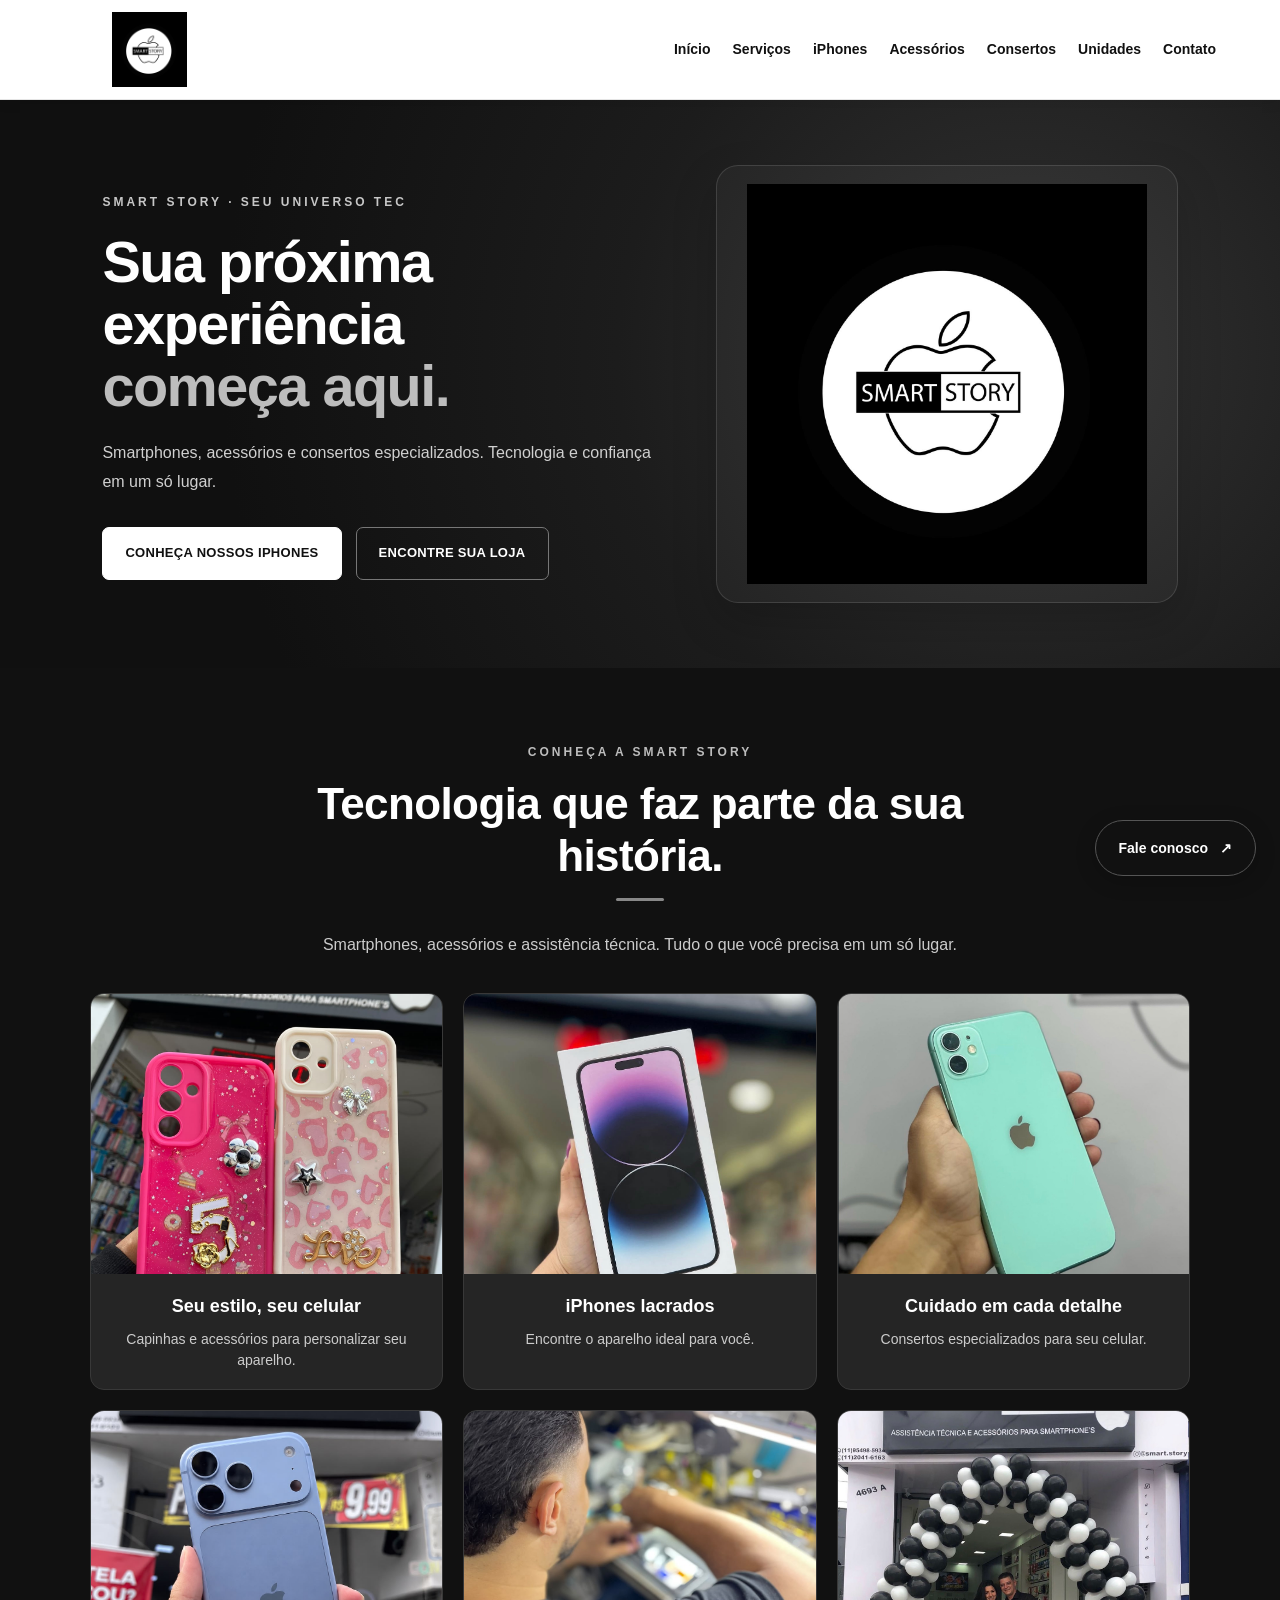
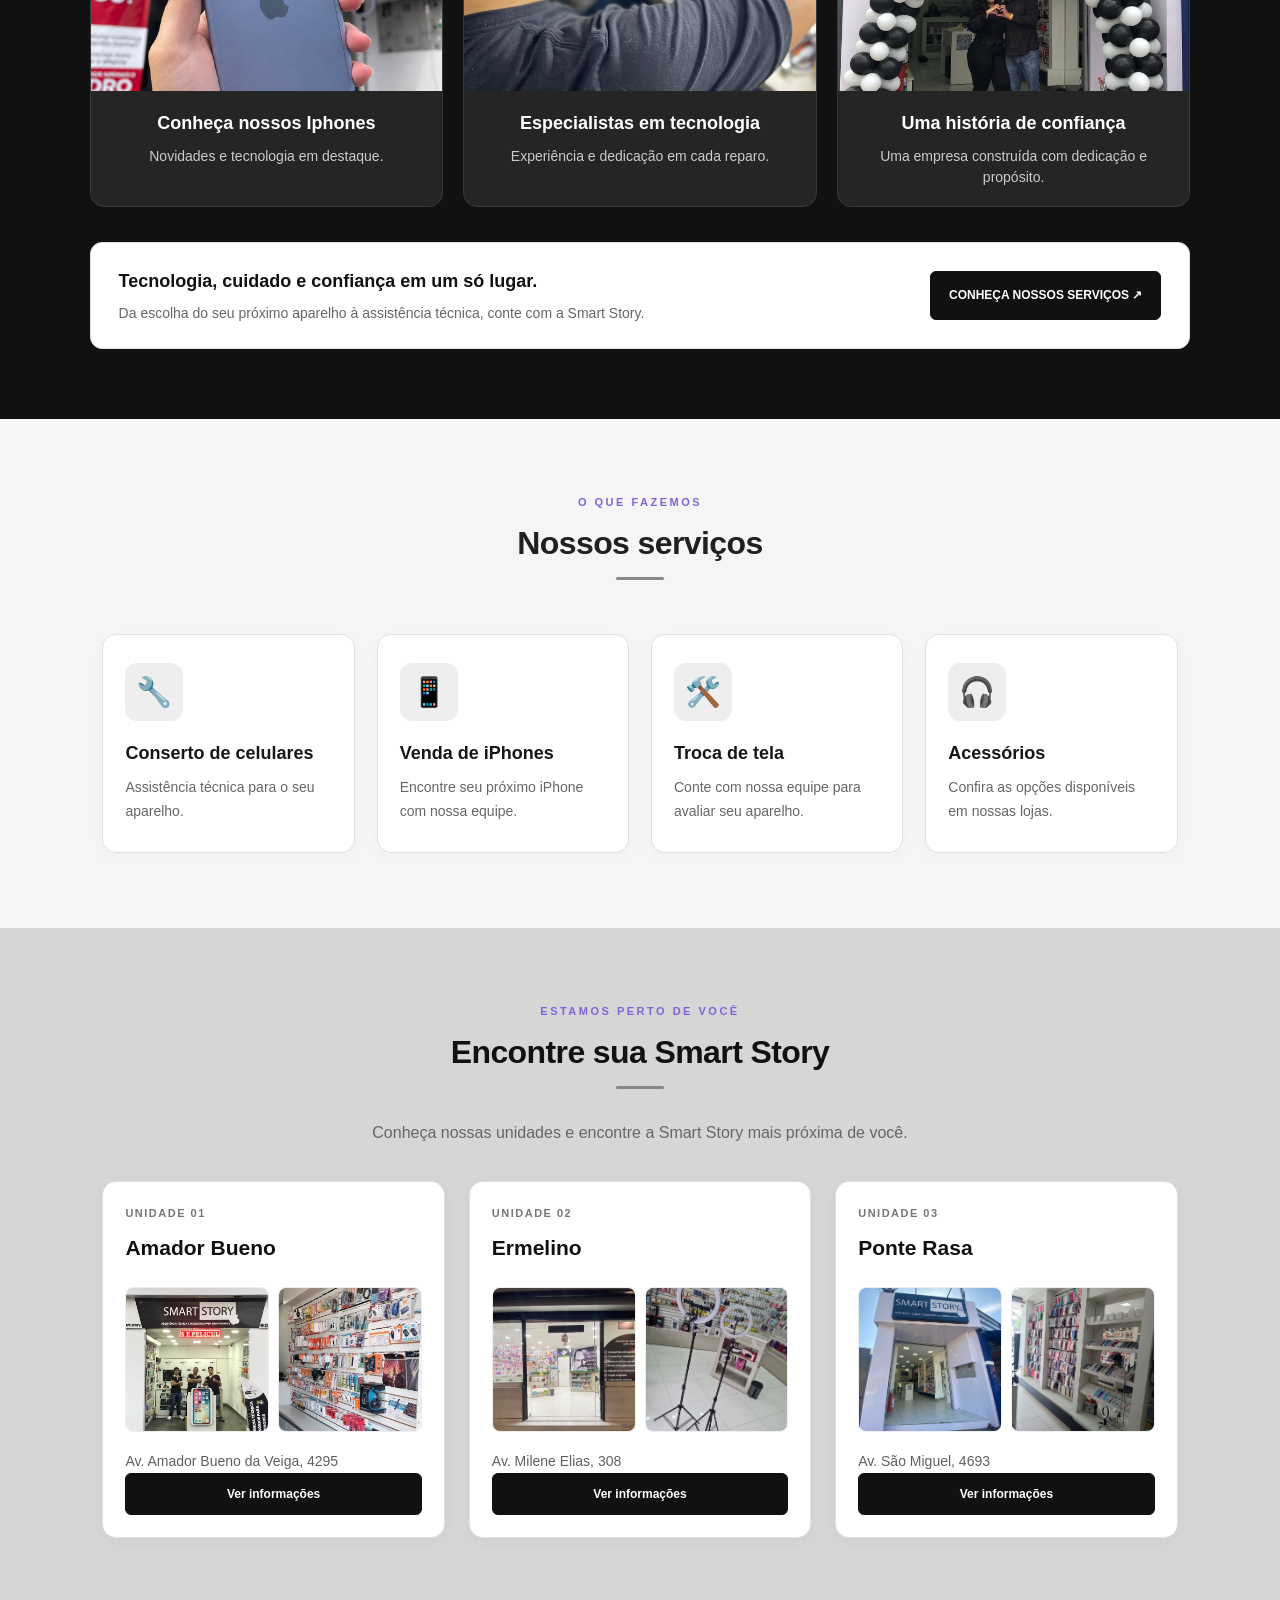
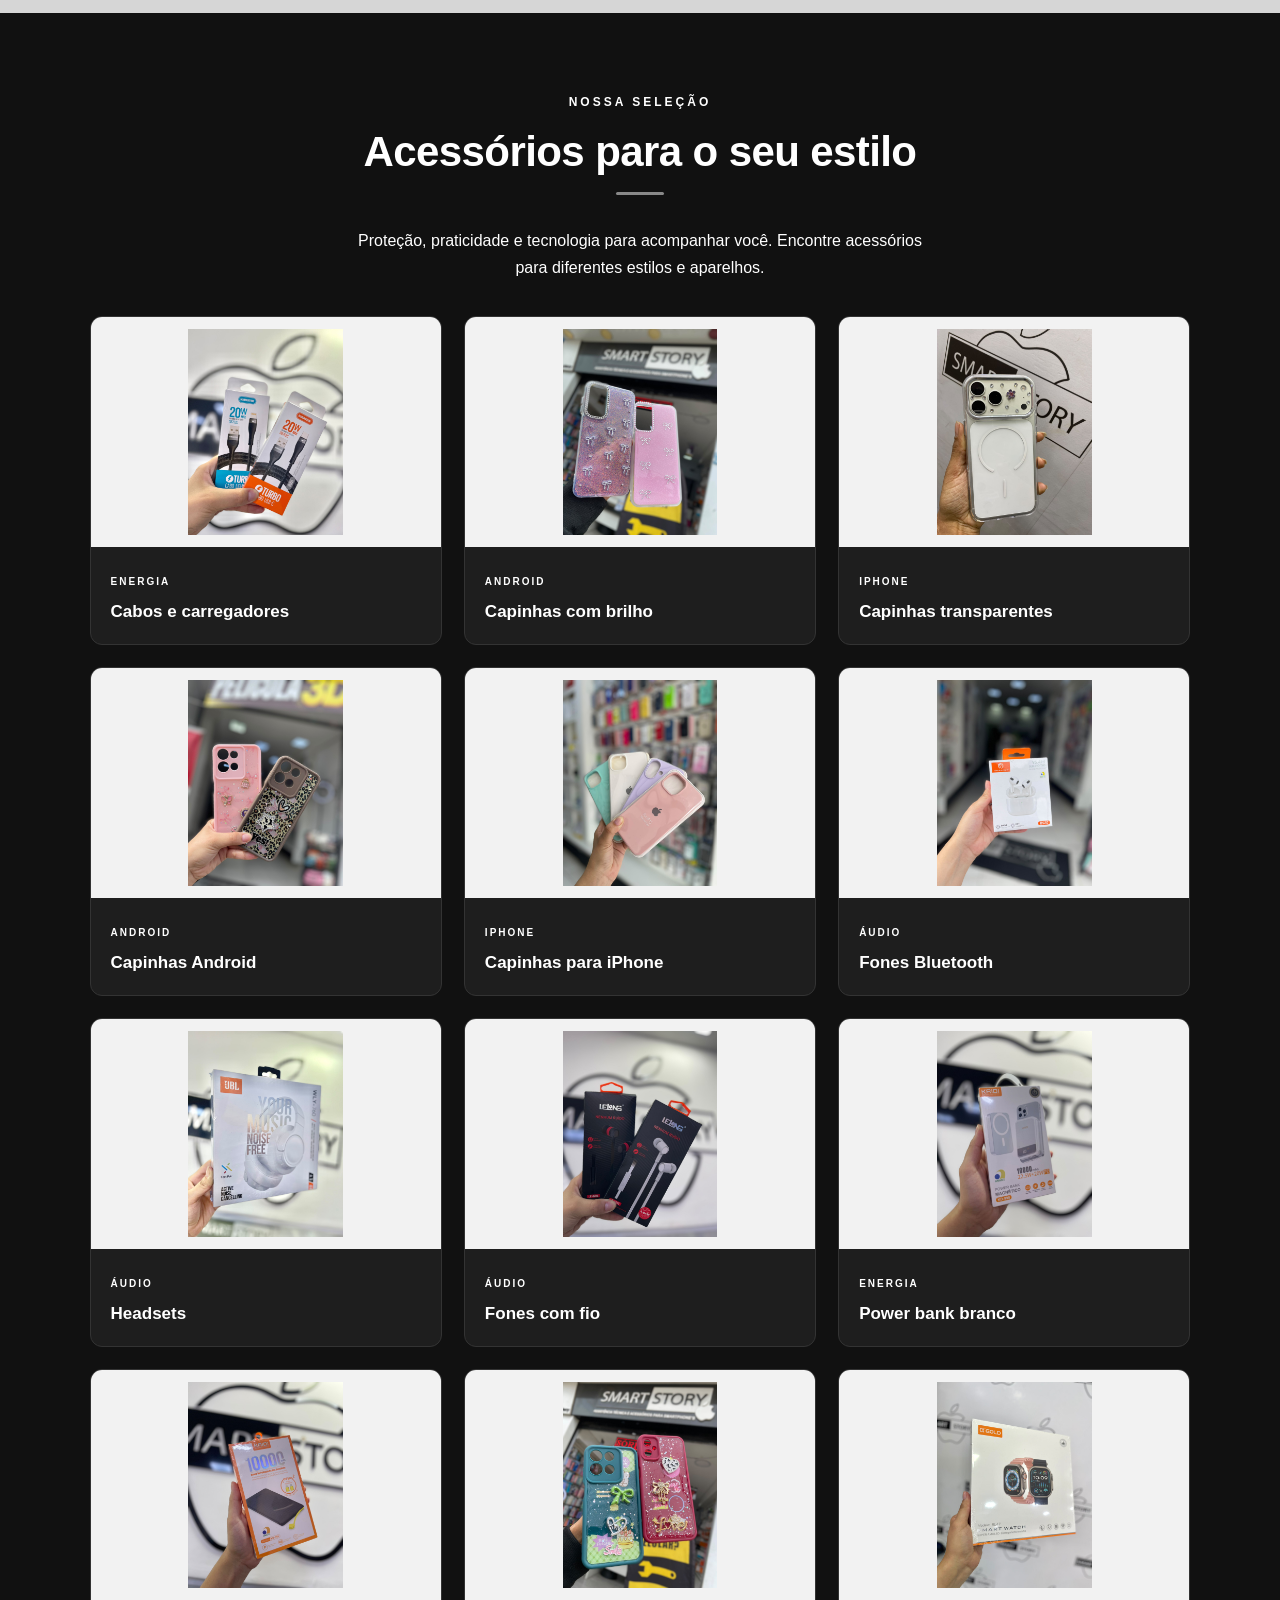
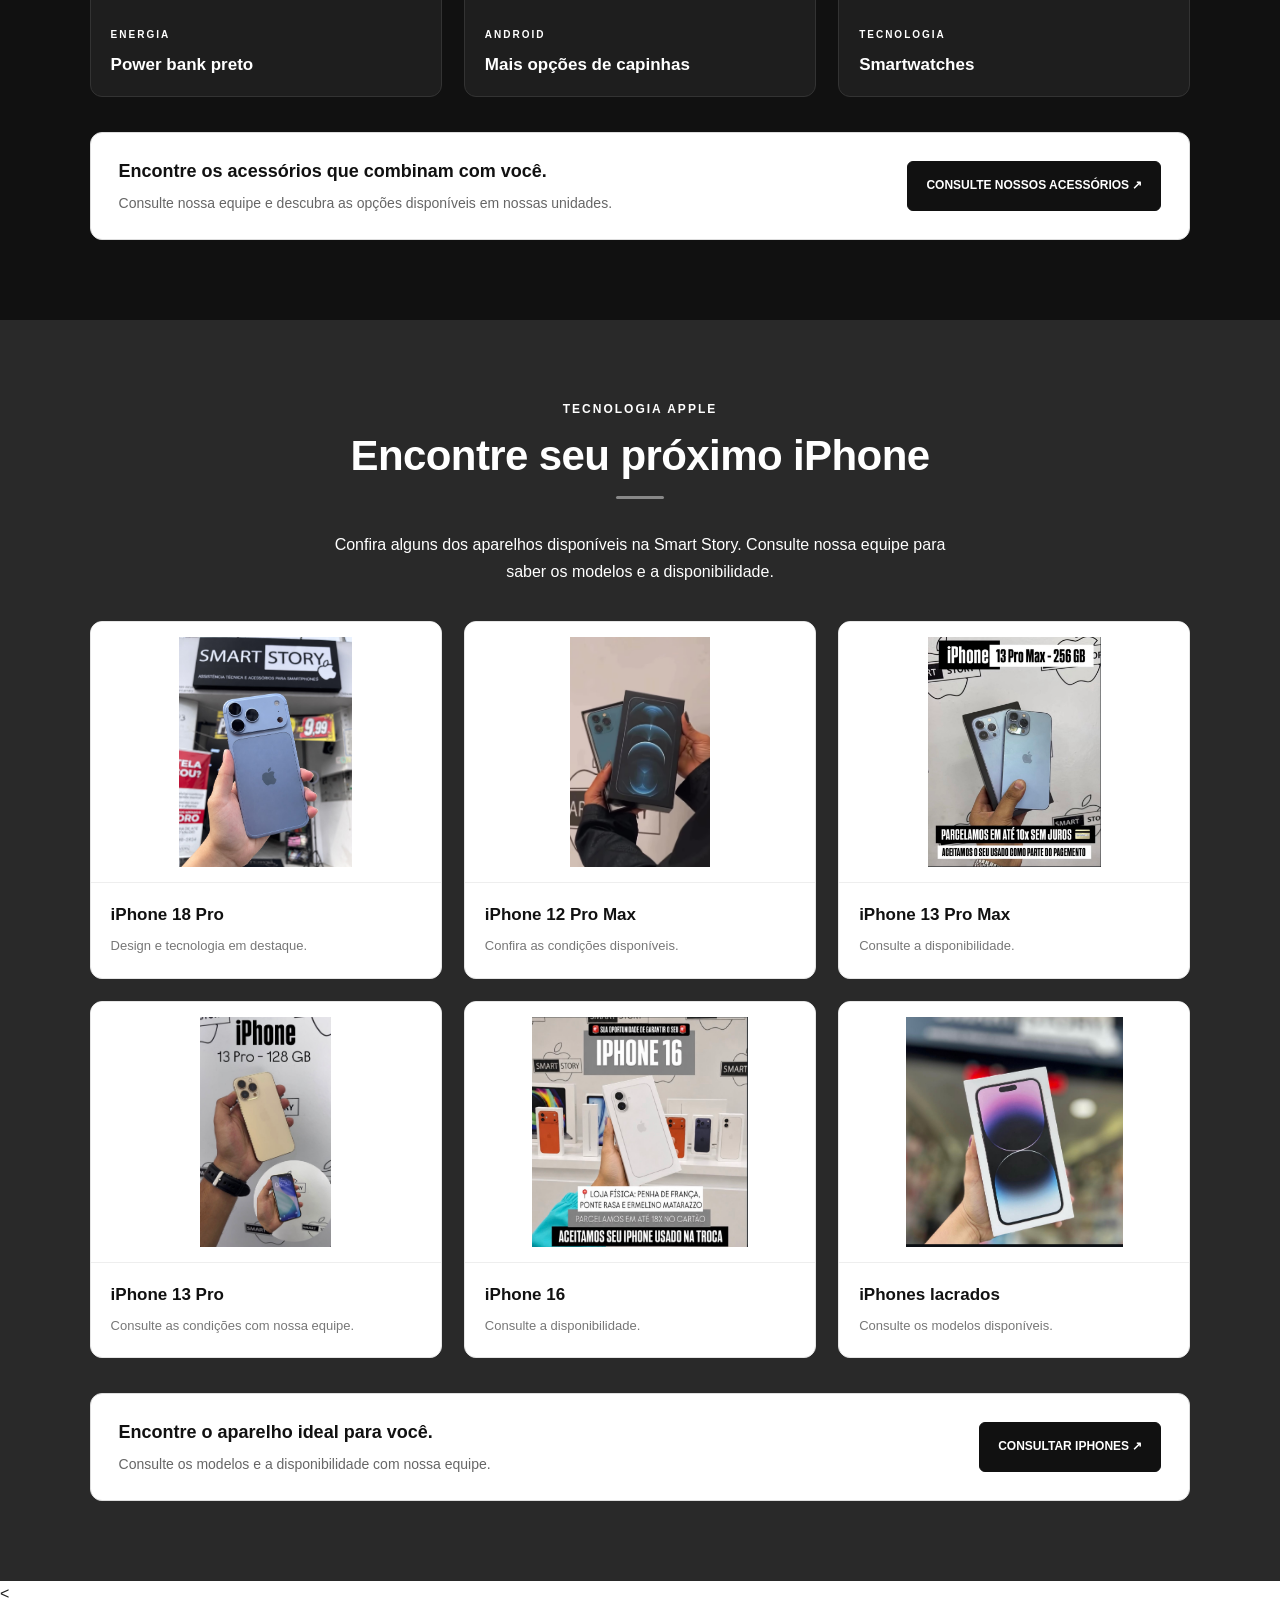
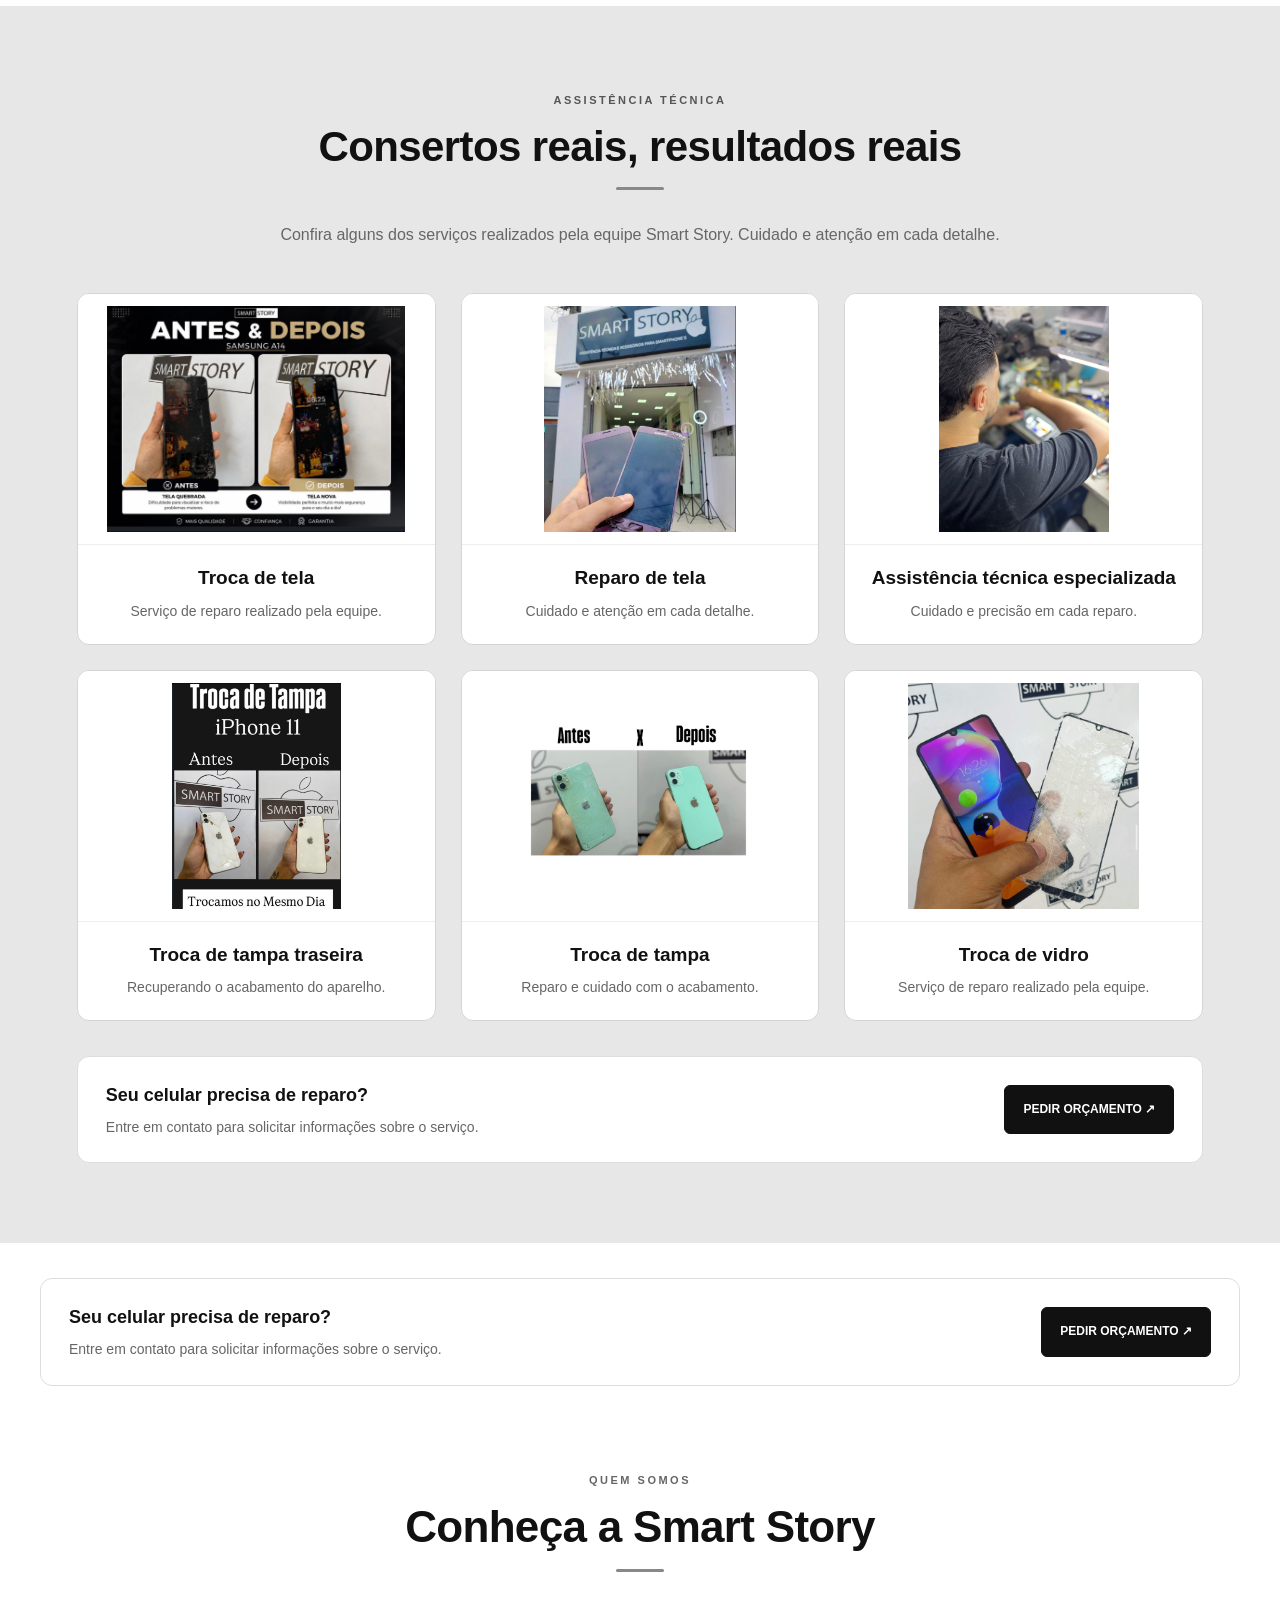
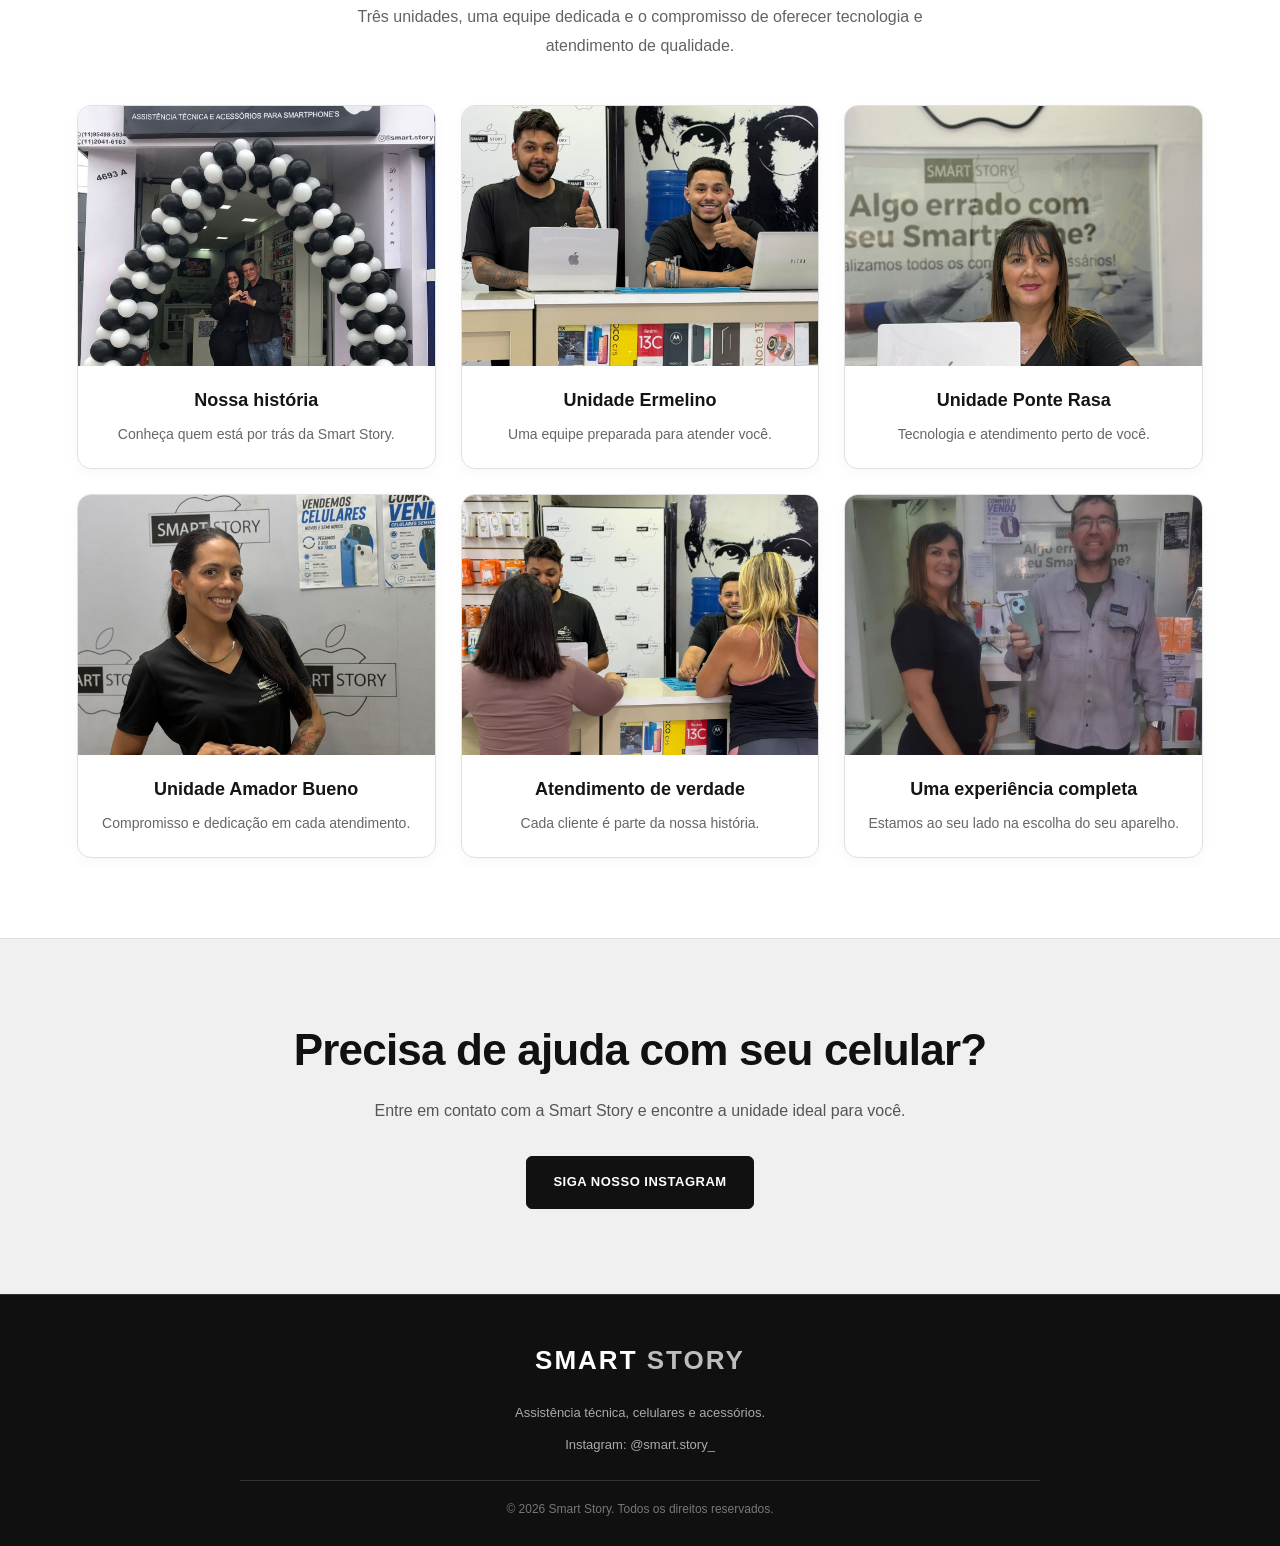
<file: index.html>
<!DOCTYPE html>
<html lang="pt-BR">

<head>
    <meta charset="UTF-8">
    <meta name="viewport" content="width=device-width, initial-scale=1.0">

    <title>Smart Story | Celulares, Acessórios e Assistência Técnica</title>

    <link rel="stylesheet" href="style.css">
    <script src="script.js" defer></script>

    <!-- Google Ads -->
    <script async src="https://www.googletagmanager.com/gtag/js?id=AW-18531143336"></script>
    <script>
        window.dataLayer = window.dataLayer || [];
        function gtag(){dataLayer.push(arguments);}
        gtag('js', new Date());
        gtag('config', 'AW-18531143336');
    </script>
</head>

<body>

    <!-- CABEÇALHO -->
    <header class="cabecalho-smart">

        <a href="#inicio" class="logo-smart">
            <img src="fotos/logo smart novo.jpeg" alt="Smart Story">
        </a>

        <nav class="menu-smart">
            <a href="#inicio">Início</a>
            <a href="#servicos">Serviços</a>
            <a href="#iphones">iPhones</a>
            <a href="#acessorios">Acessórios</a>
            <a href="#consertos">Consertos</a>
            <a href="#lojas">Unidades</a>
            <a href="#contato">Contato</a>
        </nav>

    </header>

    <main>

        <!-- BANNER PRINCIPAL -->
        <section class="banner-smart" id="inicio">

            <div class="banner-conteudo">

                <span class="banner-etiqueta">
                    SMART STORY · SEU UNIVERSO TEC
                </span>

                <h1>
                    Sua próxima experiência
                    <span>começa aqui.</span>
                </h1>

                <p>
                    Smartphones, acessórios e consertos especializados.
                    Tecnologia e confiança em um só lugar.
                </p>

                <div class="banner-botoes">

                    <a href="#iphones" class="botao-banner botao-claro">
                        CONHEÇA NOSSOS IPHONES
                    </a>

                    <a href="#lojas" class="botao-banner botao-contorno">
                        ENCONTRE SUA LOJA
                    </a>

                </div>

            </div>

            <div class="banner-imagem">
                <img src="fotos/logo smart novo.jpeg"
                     alt="Logo oficial da Smart Story">
            </div>

        </section>


        <!-- DESTAQUES DA SMART STORY -->
        <section class="secao principal-smart" id="destaques">

            <div class="cabecalho-principal">

                <span class="subtitulo">CONHEÇA A SMART STORY</span>

                <h2>Tecnologia que faz parte da sua história.</h2>

                <p>
                    Smartphones, acessórios e assistência técnica.
                    Tudo o que você precisa em um só lugar.
                </p>

            </div>

            <div class="grade-principal">

                <!-- CAPAS ANDROID -->
                <div class="foto-principal">

                    <img src="fotos/capa android 3  novo.jpeg"
                         alt="Capinhas para celulares Android">

                    <div class="legenda-principal">
                        <h3>Seu estilo, seu celular</h3>
                        <p>Capinhas e acessórios para personalizar seu aparelho.</p>
                    </div>

                </div>

                <!-- IPHONES LACRADOS -->
                <div class="foto-principal">

                    <img src="fotos/principal iphone lacrado.png"
                         alt="Caixa de iPhone lacrado">

                    <div class="legenda-principal">
                        <h3>iPhones lacrados</h3>
                        <p>Encontre o aparelho ideal para você.</p>
                    </div>

                </div>

                <!-- CONSERTOS -->
                <div class="foto-principal">

                    <img src="fotos/principal traseira iphone .png"
                         alt="Tampa traseira de iPhone">

                    <div class="legenda-principal">
                        <h3>Cuidado em cada detalhe</h3>
                        <p>Consertos especializados para seu celular.</p>
                    </div>

                </div>

                <!-- IPHONE 18 PRO -->
                <div class="foto-principal">

                    <img src="fotos/iphone 18 pro novo.jpeg"
                         alt="iPhone 18 Pro">

                    <div class="legenda-principal">
                        <h3>Conheça nossos Iphones</h3>
                        <p>Novidades e tecnologia em destaque.</p>
                    </div>

                </div>

                <!-- TÉCNICO -->
                <div class="foto-principal">

                    <img src="fotos/tecnico consertando novo.jpeg"
                         alt="Técnico realizando manutenção em celular">

                    <div class="legenda-principal">
                        <h3>Especialistas em tecnologia</h3>
                        <p>Experiência e dedicação em cada reparo.</p>
                    </div>

                </div>

                <!-- FUNDADORES -->
                <div class="foto-principal foto-fundadores">

                    <img src="fotos/principal fundadores .png"
                         alt="Fundadores da Smart Story">

                    <div class="legenda-principal">
                        <h3>Uma história de confiança</h3>
                        <p>Uma empresa construída com dedicação e propósito.</p>
                    </div>

                </div>

            </div>

            <div class="chamada-secao">

                <div class="chamada-secao-texto">
                    <strong>Tecnologia, cuidado e confiança em um só lugar.</strong>

                    <p>
                        Da escolha do seu próximo aparelho à assistência técnica,
                        conte com a Smart Story.
                    </p>
                </div>

                <a href="#servicos" class="botao-cta-secao">
                    CONHEÇA NOSSOS SERVIÇOS ↗
                </a>

            </div>

        </section>


        <!-- SERVIÇOS -->
        <section id="servicos" class="secao">

            <p class="subtitulo">O QUE FAZEMOS</p>
            <h2>Nossos serviços</h2>

            <div class="servicos">

                <article class="servico">
                    <div class="icone">🔧</div>
                    <h3>Conserto de celulares</h3>
                    <p>Assistência técnica para o seu aparelho.</p>
                </article>

                <article class="servico">
                    <div class="icone">📱</div>
                    <h3>Venda de iPhones</h3>
                    <p>Encontre seu próximo iPhone com nossa equipe.</p>
                </article>

                <article class="servico">
                    <div class="icone">🛠️</div>
                    <h3>Troca de tela</h3>
                    <p>Conte com nossa equipe para avaliar seu aparelho.</p>
                </article>

                <article class="servico">
                    <div class="icone">🎧</div>
                    <h3>Acessórios</h3>
                    <p>Confira as opções disponíveis em nossas lojas.</p>
                </article>

            </div>

        </section>


        <!-- UNIDADES -->
        <section id="lojas" class="secao lojas">

            <p class="subtitulo">ESTAMOS PERTO DE VOCÊ</p>

            <h2>Encontre sua Smart Story</h2>

            <p class="introducao-lojas">
                Conheça nossas unidades e encontre a Smart Story mais próxima de você.
            </p>

            <div class="lista-lojas">

                <!-- AMADOR BUENO -->
                <article class="loja">

                    <p class="etiqueta-loja">UNIDADE 01</p>
                    <h3>Amador Bueno</h3>

                    <div class="galeria-loja">

                        <img src="fotos/fachada amador .png"
                             alt="Fachada da Smart Story Amador Bueno">

                        <img src="fotos/interior amador.png"
                             alt="Interior da Smart Story Amador Bueno">

                    </div>

                    <p>Av. Amador Bueno da Veiga, 4295</p>

                    <button type="button"
                            class="botao botao-secundario abrir-loja"
                            data-loja="amador">
                        Ver informações
                    </button>

                </article>


                <!-- ERMELINO -->
                <article class="loja">

                    <p class="etiqueta-loja">UNIDADE 02</p>
                    <h3>Ermelino</h3>

                    <div class="galeria-loja">

                        <img src="fotos/fachada ermelino .png"
                             alt="Fachada da Smart Story Ermelino">

                        <img src="fotos/interior ermelino.png"
                             alt="Interior da Smart Story Ermelino">

                    </div>

                    <p>Av. Milene Elias, 308</p>

                    <button type="button"
                            class="botao botao-secundario abrir-loja"
                            data-loja="ermelino">
                        Ver informações
                    </button>

                </article>


                <!-- PONTE RASA -->
                <article class="loja">

                    <p class="etiqueta-loja">UNIDADE 03</p>
                    <h3>Ponte Rasa</h3>

                    <div class="galeria-loja">

                        <img src="fotos/fachada ponte rasa.png"
                             alt="Fachada da Smart Story Ponte Rasa">

                        <img src="fotos/interior ponte rasa .png"
                             alt="Interior da Smart Story Ponte Rasa">

                    </div>

                    <p>Av. São Miguel, 4693</p>

                    <button type="button"
                            class="botao botao-secundario abrir-loja"
                            data-loja="ponte">
                        Ver informações
                    </button>

                </article>

            </div>

        </section>


        <!-- ACESSÓRIOS -->
        <section id="acessorios" class="secao secao-acessorios">

            <p class="subtitulo">NOSSA SELEÇÃO</p>

            <h2>Acessórios para o seu estilo</h2>

            <p class="introducao-acessorios">
                Proteção, praticidade e tecnologia para acompanhar você.
                Encontre acessórios para diferentes estilos e aparelhos.
            </p>

            <div class="grade-acessorios">

                <article class="produto-acessorio">
                    <img src="fotos/cabos carregador novo.jpeg"
                         alt="Cabos e carregadores">
                    <div class="info-acessorio">
                        <span>ENERGIA</span>
                        <h3>Cabos e carregadores</h3>
                    </div>
                </article>

                <article class="produto-acessorio">
                    <img src="fotos/capa android com brilho novo.jpeg"
                         alt="Capinhas Android com brilho">
                    <div class="info-acessorio">
                        <span>ANDROID</span>
                        <h3>Capinhas com brilho</h3>
                    </div>
                </article>

                <article class="produto-acessorio">
                    <img src="fotos/capa iphone transparente novo.jpeg"
                         alt="Capinha transparente para iPhone">
                    <div class="info-acessorio">
                        <span>IPHONE</span>
                        <h3>Capinhas transparentes</h3>
                    </div>
                </article>

                <article class="produto-acessorio">
                    <img src="fotos/capa android novo.jpeg"
                         alt="Capinhas para Android">
                    <div class="info-acessorio">
                        <span>ANDROID</span>
                        <h3>Capinhas Android</h3>
                    </div>
                </article>

                <article class="produto-acessorio">
                    <img src="fotos/capa iphone novo.jpeg"
                         alt="Capinhas para iPhone">
                    <div class="info-acessorio">
                        <span>IPHONE</span>
                        <h3>Capinhas para iPhone</h3>
                    </div>
                </article>

                <article class="produto-acessorio">
                    <img src="fotos/fone bluetooth novo.jpeg"
                         alt="Fones Bluetooth">
                    <div class="info-acessorio">
                        <span>ÁUDIO</span>
                        <h3>Fones Bluetooth</h3>
                    </div>
                </article>

                <article class="produto-acessorio">
                    <img src="fotos/fone bluetooth headset novo.jpeg"
                         alt="Headsets Bluetooth">
                    <div class="info-acessorio">
                        <span>ÁUDIO</span>
                        <h3>Headsets</h3>
                    </div>
                </article>

                <article class="produto-acessorio">
                    <img src="fotos/fone com fio novo .jpeg"
                         alt="Fones com fio">
                    <div class="info-acessorio">
                        <span>ÁUDIO</span>
                        <h3>Fones com fio</h3>
                    </div>
                </article>

                <article class="produto-acessorio">
                    <img src="fotos/power bank branco novo.jpeg"
                         alt="Power bank branco">
                    <div class="info-acessorio">
                        <span>ENERGIA</span>
                        <h3>Power bank branco</h3>
                    </div>
                </article>

                <article class="produto-acessorio">
                    <img src="fotos/power bank preto novo.jpeg"
                         alt="Power bank preto">
                    <div class="info-acessorio">
                        <span>ENERGIA</span>
                        <h3>Power bank preto</h3>
                    </div>
                </article>

                <article class="produto-acessorio">
                    <img src="fotos/capa android 2 novo.jpeg"
                         alt="Outra opção de capinhas Android">
                    <div class="info-acessorio">
                        <span>ANDROID</span>
                        <h3>Mais opções de capinhas</h3>
                    </div>
                </article>

                <article class="produto-acessorio">
                    <img src="fotos/smart watch.jpeg"
                         alt="Smartwatch">
                    <div class="info-acessorio">
                        <span>TECNOLOGIA</span>
                        <h3>Smartwatches</h3>
                    </div>
                </article>

            </div>

            <div class="chamada-secao">

                <div class="chamada-secao-texto">
                    <strong>Encontre os acessórios que combinam com você.</strong>
                    <p>
                        Consulte nossa equipe e descubra as opções disponíveis
                        em nossas unidades.
                    </p>
                </div>

                <a href="#" class="botao-cta-secao"
                   onclick="document.getElementById('menu-contato').open = true; return false;">
                    CONSULTE NOSSOS ACESSÓRIOS ↗
                </a>

            </div>

        </section>


        <!-- IPHONES -->
        <section id="iphones" class="secao secao-iphones">

            <p class="subtitulo">TECNOLOGIA APPLE</p>

            <h2>Encontre seu próximo iPhone</h2>

            <p class="introducao-iphones">
                Confira alguns dos aparelhos disponíveis na Smart Story.
                Consulte nossa equipe para saber os modelos e a disponibilidade.
            </p>

            <div class="grade-iphones">

                <article class="produto-iphone">
                    <img src="fotos/iphone 18 pro novo.jpeg"
                         alt="iPhone 18 Pro">
                    <div class="info-iphone">
                        <h3>iPhone 18 Pro</h3>
                        <p>Design e tecnologia em destaque.</p>
                    </div>
                </article>

                <article class="produto-iphone">
                    <img src="fotos/iphone 12 pro max.png"
                         alt="iPhone 12 Pro Max">
                    <div class="info-iphone">
                        <h3>iPhone 12 Pro Max</h3>
                        <p>Confira as condições disponíveis.</p>
                    </div>
                </article>

                <article class="produto-iphone">
                    <img src="fotos/iphone 13 pro max.png"
                         alt="iPhone 13 Pro Max">
                    <div class="info-iphone">
                        <h3>iPhone 13 Pro Max</h3>
                        <p>Consulte a disponibilidade.</p>
                    </div>
                </article>

                <article class="produto-iphone">
                    <img src="fotos/iphone 13 pro.png"
                         alt="iPhone 13 Pro">
                    <div class="info-iphone">
                        <h3>iPhone 13 Pro</h3>
                        <p>Consulte as condições com nossa equipe.</p>
                    </div>
                </article>

                <article class="produto-iphone">
                    <img src="fotos/iphone 16.png"
                         alt="iPhone 16">
                    <div class="info-iphone">
                        <h3>iPhone 16</h3>
                        <p>Consulte a disponibilidade.</p>
                    </div>
                </article>

                <article class="produto-iphone">
                    <img src="fotos/iphone lacrado.png"
                         alt="iPhone lacrado">
                    <div class="info-iphone">
                        <h3>iPhones lacrados</h3>
                        <p>Consulte os modelos disponíveis.</p>
                    </div>
                </article>

            </div>

            <div class="chamada-secao">

                <div class="chamada-secao-texto">
                    <strong>Encontre o aparelho ideal para você.</strong>
                    <p>
                        Consulte os modelos e a disponibilidade com nossa equipe.
                    </p>
                </div>

                <a href="#" class="botao-cta-secao"
                   onclick="document.getElementById('menu-contato').open = true; return false;">
                    CONSULTAR IPHONES ↗
                </a>

            </div>

        </section>


        <!-- CONSERTOS -->
        
<
<section id="consertos" class="secao secao-consertos">
    <div class="titulo-secao">
        <span>ASSISTÊNCIA TÉCNICA</span>
        <h2>Consertos reais, resultados reais</h2>
        <p>
            Confira alguns dos serviços realizados pela equipe Smart Story.
            Cuidado e atenção em cada detalhe.
        </p>
    </div>

    <div class="grade-consertos">

        <article class="card-conserto">
            <img src="fotos/troca de tela antes e depois.png"
                 alt="Troca de tela">
            <div class="info-conserto">
                <h3>Troca de tela</h3>
                <p>Serviço de reparo realizado pela equipe.</p>
            </div>
        </article>

        <article class="card-conserto">
            <img src="fotos/troca de tela antes e depois 2.png"
                 alt="Reparo de tela">
            <div class="info-conserto">
                <h3>Reparo de tela</h3>
                <p>Cuidado e atenção em cada detalhe.</p>
            </div>
        </article>

        <article class="card-conserto">
            <img src="fotos/tecnico consertando novo.jpeg"
                 alt="Técnico realizando conserto em celular">
            <div class="info-conserto">
                <h3>Assistência técnica especializada</h3>
                <p>Cuidado e precisão em cada reparo.</p>
            </div>
        </article>

        <article class="card-conserto">
            <img src="fotos/troca de tampa antes e depois.png"
                 alt="Troca de tampa traseira">
            <div class="info-conserto">
                <h3>Troca de tampa traseira</h3>
                <p>Recuperando o acabamento do aparelho.</p>
            </div>
        </article>

        <article class="card-conserto">
            <img src="fotos/conserto tampa traseira novo.jpeg"
                 alt="Conserto de tampa traseira">
            <div class="info-conserto">
                <h3>Troca de tampa</h3>
                <p>Reparo e cuidado com o acabamento.</p>
            </div>
        </article>

        <article class="card-conserto">
            <img src="fotos/troca de vidro.png"
                 alt="Troca de vidro">
            <div class="info-conserto">
                <h3>Troca de vidro</h3>
                <p>Serviço de reparo realizado pela equipe.</p>
            </div>
        </article>

    </div>

    <div class="chamada-secao">
        <div class="chamada-secao-texto">
            <strong>Seu celular precisa de reparo?</strong>
            <p>
                Entre em contato para solicitar informações sobre o serviço.
            </p>
        </div>
        <a href="#" class="botao-cta-secao"
           onclick="document.getElementById('menu-contato').open = true; return false;">
            PEDIR ORÇAMENTO ↗
        </a>
    </div>
</section>


    </div>

    <div class="chamada-secao">
        <div class="chamada-secao-texto">
            <strong>Seu celular precisa de reparo?</strong>
            <p>
                Entre em contato para solicitar informações sobre o serviço.
            </p>
        </div>
        <a href="#" class="botao-cta-secao"
           onclick="document.getElementById('menu-contato').open = true; return false;">
            PEDIR ORÇAMENTO ↗
        </a>
    </div>

        <!-- EQUIPE E FUNDADORES -->
        <section id="equipe" class="secao secao-equipe">

            <div class="titulo-secao">

                <span>QUEM SOMOS</span>

                <h2>Conheça a Smart Story</h2>

                <p>
                    Três unidades, uma equipe dedicada e o compromisso
                    de oferecer tecnologia e atendimento de qualidade.
                </p>

            </div>

            <div class="grade-equipe">

                <!-- FUNDADORES -->
                <article class="card-equipe">

                    <img src="fotos/equipe fundadores da smart.png"
                         alt="Fundadores da Smart Story"
                         loading="lazy">

                    <div class="info-equipe">
                        <h3>Nossa história</h3>
                        <p>Conheça quem está por trás da Smart Story.</p>
                    </div>

                </article>

                <!-- ERMELINO -->
                <article class="card-equipe">

                    <img src="fotos/equipe ermelino .jpeg"
                         alt="Equipe da unidade Ermelino"
                         loading="lazy">

                    <div class="info-equipe">
                        <h3>Unidade Ermelino</h3>
                        <p>Uma equipe preparada para atender você.</p>
                    </div>

                </article>

                <!-- PONTE RASA -->
                <article class="card-equipe">

                    <img src="fotos/equipe ponte rasa novo.jpeg"
                         alt="Equipe da unidade Ponte Rasa"
                         loading="lazy">

                    <div class="info-equipe">
                        <h3>Unidade Ponte Rasa</h3>
                        <p>Tecnologia e atendimento perto de você.</p>
                    </div>

                </article>

                <!-- AMADOR BUENO -->
                <article class="card-equipe">

                    <img src="fotos/equipe amador novo.jpeg"
                         alt="Equipe da unidade Amador Bueno"
                         loading="lazy">

                    <div class="info-equipe">
                        <h3>Unidade Amador Bueno</h3>
                        <p>Compromisso e dedicação em cada atendimento.</p>
                    </div>

                </article>

                <!-- EQUIPE E CLIENTE -->
                <article class="card-equipe">

                    <img src="fotos/equipe com cliente.jpeg"
                         alt="Equipe Smart Story com cliente"
                         loading="lazy">

                    <div class="info-equipe">
                        <h3>Atendimento de verdade</h3>
                        <p>Cada cliente é parte da nossa história.</p>
                    </div>

                </article>

                <!-- VENDA DE IPHONE -->
                <article class="card-equipe">

                    <img src="fotos/cliente.jpeg"
                         alt="Equipe atendendo cliente durante uma venda"
                         loading="lazy">

                    <div class="info-equipe">
                        <h3>Uma experiência completa</h3>
                        <p>Estamos ao seu lado na escolha do seu aparelho.</p>
                    </div>

                </article>

            </div>

        </section>

        <!-- CONTATO RÁPIDO -->
        <details id="menu-contato" class="contato-rapido">

            <summary class="contato-rapido-botao">
                Fale conosco <span>↗</span>
            </summary>

            <div class="painel-contato-rapido">

                <div class="titulo-contato-rapido">
                    <strong>Como podemos te ajudar?</strong>
                    <p>Escolha onde deseja falar com a Smart Story.</p>
                </div>

                <a class="opcao-contato"
                   href="https://www.instagram.com/smart.story_/"
                   target="_blank"
                   rel="noopener noreferrer">

                    <span>Instagram</span>
                    <span>@smart.story_ ↗</span>

                </a>

                <a class="opcao-contato"
                   href="https://wa.me/5511960945071"
                   onclick="gtag('event', 'conversion', {'send_to': 'AW-18531143336/46YGCMfMpq0dEKidq4RF'});"
                   target="_blank"
                   rel="noopener noreferrer">

                    <span>WhatsApp</span>
                    <span>Amador Bueno ↗</span>

                </a>

                <a class="opcao-contato"
                   href="https://wa.me/5511977236265"
                   onclick="gtag('event', 'conversion', {'send_to': 'AW-18531143336/46YGCMfMpq0dEKidq4RF'});"
                   target="_blank"
                   rel="noopener noreferrer">

                    <span>WhatsApp</span>
                    <span>Ermelino ↗</span>

                </a>

                <a class="opcao-contato"
                   href="https://wa.me/5511954985934"
                   onclick="gtag('event', 'conversion', {'send_to': 'AW-18531143336/46YGCMfMpq0dEKidq4RF'});"
                   target="_blank"
                   rel="noopener noreferrer">

                    <span>WhatsApp</span>
                    <span>Ponte Rasa ↗</span>

                </a>

            </div>

        </details>


        <!-- CONTATO FINAL -->
        <section id="contato" class="contato">

            <h2>Precisa de ajuda com seu celular?</h2>

            <p>
                Entre em contato com a Smart Story e encontre a unidade ideal para você.
            </p>

            <a href="https://www.instagram.com/smart.story_/"
               target="_blank"
               rel="noopener noreferrer"
               class="botao">

                SIGA NOSSO INSTAGRAM

            </a>

        </section>

    </main>


    <!-- RODAPÉ -->
    <footer>

        <a href="#" class="logo">
            SMART <span>STORY</span>
        </a>

        <p>Assistência técnica, celulares e acessórios.</p>
        <p>Instagram: @smart.story_</p>
        <p>© 2026 Smart Story. Todos os direitos reservados.</p>

    </footer>

</body>
</html>
</file>
<file: style.css>
* {
    margin: 0;
    padding: 0;
    box-sizing: border-box;
}

html {
    scroll-behavior: smooth;
}

body {
    font-family: Arial, sans-serif;
    color: #202020;
    background: #ffffff;
    line-height: 1.6;
}

.cabecalho {
    display: flex;
    justify-content: space-between;
    align-items: center;
    padding: 22px 8%;
    background: #111111;
    color: white;
    gap: 20px;
    flex-wrap: wrap;
}

.logo {
    font-size: 23px;
    font-weight: bold;
    color: white;
    text-decoration: none;
    letter-spacing: 1px;
}

.logo span {
    color: #b7a1ff;
}

nav {
    display: flex;
    gap: 22px;
    flex-wrap: wrap;
}

nav a {
    color: white;
    text-decoration: none;
    font-size: 14px;
}

nav a:hover {
    color: #b7a1ff;
}

.banner {
    min-height: 480px;
    display: flex;
    align-items: center;
    padding: 70px 8%;
    color: white;
    background: linear-gradient(120deg, #111111, #343044);
}

.banner-conteudo {
    max-width: 650px;
}

.subtitulo {
    color: #8065d8;
    font-weight: bold;
    font-size: 12px;
    letter-spacing: 2px;
    margin-bottom: 12px;
}

.banner .subtitulo {
    color: #c8b8ff;
}

.banner h1 {
    font-size: clamp(36px, 5vw, 60px);
    line-height: 1.1;
    margin-bottom: 20px;
}

.banner-conteudo > p:not(.subtitulo) {
    color: #dedede;
    font-size: 17px;
    margin-bottom: 28px;
}

.botao {
    display: inline-block;
    background: #8065d8;
    color: white;
    padding: 14px 23px;
    border-radius: 5px;
    text-decoration: none;
    font-size: 13px;
    font-weight: bold;
    transition: 0.2s;
}

.botao:hover {
    background: #6a50bf;
    transform: translateY(-2px);
}

.secao {
    padding: 75px 8%;
    text-align: center;
}

.secao h2,
.contato h2 {
    font-size: 32px;
    margin-bottom: 15px;
}

.servicos {
    display: grid;
    grid-template-columns: repeat(4, minmax(0, 1fr));
    gap: 20px;
    margin-top: 38px;
}

.servico {
    border: 1px solid #eeeeee;
    border-radius: 10px;
    padding: 28px 18px;
    text-align: left;
    transition: 0.2s;
}

.servico:hover {
    border-color: #b7a1ff;
    transform: translateY(-4px);
}

.icone {
    font-size: 32px;
    margin-bottom: 15px;
}

.servico h3,
.loja h3 {
    font-size: 18px;
    margin-bottom: 10px;
}

.servico p,
.loja p {
    color: #666666;
    font-size: 14px;
}

.lojas {
    background: #f7f6fa;
}

.lista-lojas {
    display: grid;
    grid-template-columns: repeat(3, minmax(0, 1fr));
    gap: 20px;
    margin-top: 35px;
    text-align: left;
}

.loja {
    background: white;
    border: 1px solid #eeeeee;
    border-radius: 10px;
    padding: 25px;
}

.botao-secundario {
    margin-top: 20px;
    font-size: 12px;
    padding: 11px 15px;
}

.contato {
    background: #1b1922;
    color: white;
    text-align: center;
    padding: 65px 8%;
}

.contato p {
    color: #dddddd;
    margin-bottom: 25px;
}

footer {
    background: #111111;
    color: #cccccc;
    text-align: center;
    padding: 35px 20px;
}

footer p {
    font-size: 13px;
    margin-top: 8px;
}

@media (max-width: 800px) {

    .cabecalho {
        flex-direction: column;
        padding: 20px;
    }

    nav {
        justify-content: center;
        gap: 14px;
    }

    .banner {
        min-height: 400px;
        padding: 55px 7%;
    }

    .servicos {
        grid-template-columns: repeat(2, minmax(0, 1fr));
    }

    .lista-lojas {
        grid-template-columns: 1fr;
    }

    .secao {
        padding: 55px 7%;
    }
}

@media (max-width: 420px) {
    .servicos {
        grid-template-columns: 1fr;
    }

    nav a {
        font-size: 12px;
    }
}

/* Ajuste de largura e responsividade */
* {
  box-sizing: border-box;
}

html,
body {
  width: 100%;
  max-width: 100%;
  margin: 0;
  padding: 0;
  overflow-x: hidden;
}

img {
  max-width: 100%;
  height: auto;
}

.container,
section,
header,
footer {
  max-width: 100%;
}

/* Janelas interativas */
.servico {
    cursor: pointer;
}

.servico:focus-visible,
.botao:focus-visible {
    outline: 3px solid #8065d8;
    outline-offset: 4px;
}

.janela-info {
    width: min(90%, 480px);
    max-height: 85vh;
    overflow-y: auto;
    margin: auto;
    padding: 35px;
    border: 1px solid #eeeeee;
    border-radius: 14px;
    color: #202020;
    background: #ffffff;
}

.janela-info::backdrop {
    background: rgba(0, 0, 0, 0.7);
}

.fechar-janela {
    display: block;
    margin-left: auto;
    border: none;
    background: transparent;
    font-size: 30px;
    cursor: pointer;
    color: #202020;
}

.conteudo-janela h2 {
    margin-bottom: 12px;
    font-size: 28px;
    line-height: 1.2;
}

.conteudo-janela ul {
    margin: 20px 0 25px;
    padding-left: 22px;
}

.conteudo-janela li {
    margin-bottom: 8px;
}

.conteudo-janela .botao {
    margin-top: 10px;
}

/* Informações das unidades */
.introducao-lojas {
    max-width: 620px;
    margin: 0 auto;
    color: #666666;
}

.lista-lojas {
    align-items: stretch;
}

.loja {
    display: flex;
    flex-direction: column;
    align-items: flex-start;
    transition: transform 0.25s, box-shadow 0.25s;
}

.loja:hover {
    transform: translateY(-5px);
    box-shadow: 0 12px 30px rgba(20, 16, 35, 0.08);
}

.etiqueta-loja {
    color: #8065d8 !important;
    font-size: 11px !important;
    font-weight: bold;
    letter-spacing: 1.5px;
    margin-bottom: 12px;
}

.loja .abrir-loja {
    margin-top: auto;
    padding: 12px 16px;
    border: none;
    cursor: pointer;
    font-family: inherit;
    margin-top: 20px;
}

/* Janela de informações */
.janela-info {
    position: fixed;
    width: min(92%, 500px);
    max-height: 85vh;
    overflow-y: auto;
    margin: auto;
    padding: 28px;
    border: 1px solid #eeeeee;
    border-radius: 14px;
    color: #202020;
    background: #ffffff;
    box-shadow: 0 20px 70px rgba(0, 0, 0, 0.2);
}

.janela-info::backdrop {
    background: rgba(10, 10, 10, 0.72);
    backdrop-filter: blur(3px);
}

.fechar-janela {
    display: block;
    margin: -10px -5px 15px auto;
    padding: 0 8px;
    border: none;
    background: transparent;
    color: #202020;
    font-size: 32px;
    cursor: pointer;
}

.conteudo-janela h2 {
    font-size: 28px;
    line-height: 1.2;
    margin-bottom: 12px;
}

.conteudo-janela > p:not(.subtitulo) {
    color: #666666;
}

.conteudo-janela ul {
    margin: 20px 0;
    padding-left: 22px;
}

.conteudo-janela li {
    margin-bottom: 8px;
}

.acoes-janela {
    display: flex;
    flex-wrap: wrap;
    gap: 12px;
    margin-top: 25px;
}

.acoes-janela .botao {
    text-align: center;
    flex: 1 1 160px;
    border: none;
}

.botao-mapa {
    background: #202020;
}

.botao-mapa:hover {
    background: #393939;
}

@media (max-width: 480px) {
    .janela-info {
        padding: 22px;
    }

    .acoes-janela {
        flex-direction: column;
    }

    .acoes-janela .botao {
        width: 100%;
    }
}

/* Galeria de fotos das unidades */
.galeria-loja {
    display: grid;
    grid-template-columns: repeat(2, minmax(0, 1fr));
    gap: 10px;
    width: 100%;
    margin: 12px 0 18px;
}

.galeria-loja img {
    display: block;
    width: 100%;
    height: 145px;
    object-fit: cover;
    border-radius: 10px;
    background: #f2f0f7;
    transition: transform 0.25s ease;
}

.galeria-loja img:hover {
    transform: scale(1.03);
}

.loja {
    min-width: 0;
}

@media (max-width: 480px) {
    .galeria-loja img {
        height: 120px;
    }
}

/* ========================================
   GALERIA DE ACESSÓRIOS - SMART STORY
   Identidade: preto, branco e cinza
======================================== */

.secao-acessorios {
    background: #111111;
    color: #ffffff;
    padding: 80px 7%;
}

.secao-acessorios .subtitulo {
    color: #aaaaaa;
    letter-spacing: 3px;
    font-size: 12px;
    font-weight: 700;
    margin-bottom: 14px;
}

.secao-acessorios h2 {
    color: #ffffff;
    font-size: clamp(28px, 4vw, 42px);
    line-height: 1.15;
    margin-bottom: 16px;
}

.introducao-acessorios {
    max-width: 600px;
    margin: 0 auto 40px;
    color: #bdbdbd;
    line-height: 1.7;
    text-align: center;
}

.grade-acessorios {
    display: grid;
    grid-template-columns: repeat(3, minmax(0, 1fr));
    gap: 22px;
    width: 100%;
    margin-top: 35px;
}

.produto-acessorio {
    min-width: 0;
    overflow: hidden;
    background: #1d1d1d;
    border: 1px solid #333333;
    border-radius: 12px;
    transition: transform 0.25s ease,
                border-color 0.25s ease;
}

.produto-acessorio:hover {
    transform: translateY(-5px);
    border-color: #777777;
}

.produto-acessorio img {
    display: block;
    width: 100%;
    height: 230px;
    object-fit: contain;
    padding: 12px;
    background: #f2f2f2;
}

.info-acessorio {
    padding: 20px;
}

.categoria-acessorio {
    display: inline-block;
    color: #bcbcbc;
    font-size: 10px;
    font-weight: 700;
    letter-spacing: 2px;
    margin-bottom: 10px;
}

.info-acessorio h3 {
    color: #ffffff;
    font-size: 17px;
    line-height: 1.4;
    margin-bottom: 9px;
}

.info-acessorio p {
    color: #b7b7b7;
    font-size: 13px;
    line-height: 1.6;
    margin: 0;
}

.rodape-acessorios {
    margin-top: 50px;
    text-align: center;
}

.rodape-acessorios p:first-child {
    color: #ffffff;
    font-size: 22px;
    font-weight: 700;
    margin-bottom: 8px;
}

.rodape-acessorios p:nth-child(2) {
    color: #b7b7b7;
    margin-bottom: 22px;
}

.botao-acessorios {
    display: inline-block;
    padding: 14px 25px;
    background: #ffffff;
    color: #111111;
    border: 1px solid #ffffff;
    border-radius: 6px;
    text-decoration: none;
    font-weight: 700;
    transition: background 0.2s ease,
                color 0.2s ease;
}

.botao-acessorios:hover {
    background: #333333;
    color: #ffffff;
}

@media (max-width: 900px) {
    .grade-acessorios {
        grid-template-columns: repeat(2, minmax(0, 1fr));
        gap: 16px;
    }

    .produto-acessorio img {
        height: 200px;
    }
}

@media (max-width: 520px) {
    .secao-acessorios {
        padding: 55px 5%;
    }

    .grade-acessorios {
        grid-template-columns: repeat(2, minmax(0, 1fr));
        gap: 10px;
    }

    .produto-acessorio img {
        height: 145px;
        padding: 8px;
    }

    .info-acessorio {
        padding: 12px;
    }

    .info-acessorio h3 {
        font-size: 14px;
    }

    .info-acessorio p {
        font-size: 12px;
    }

    .rodape-acessorios p:first-child {
        font-size: 19px;
    }
}
/* ===== GALERIA DE ACESSÓRIOS SMART STORY ===== */

.secao-acessorios {
    background: #111;
    color: #fff;
    padding: 80px 7%;
    text-align: center;
}

.secao-acessorios h2 {
    color: #fff;
    font-size: clamp(28px, 4vw, 42px);
    margin: 12px 0 16px;
}

.introducao-acessorios {
    color: #bbb;
    max-width: 600px;
    margin: 0 auto 35px;
    line-height: 1.7;
}

.grade-acessorios {
    display: grid;
    grid-template-columns: repeat(3, minmax(0, 1fr));
    gap: 22px;
    margin-top: 35px;
    text-align: left;
}

.produto-acessorio {
    background: #1d1d1d;
    border: 1px solid #333;
    border-radius: 12px;
    overflow: hidden;
    transition: transform .25s ease, border-color .25s ease;
}

.produto-acessorio:hover {
    transform: translateY(-5px);
    border-color: #888;
}

.produto-acessorio img {
    display: block;
    width: 100%;
    height: 230px;
    object-fit: contain;
    padding: 12px;
    background: #f2f2f2;
    box-sizing: border-box;
}

.info-acessorio {
    padding: 20px;
}

.info-acessorio span {
    display: inline-block;
    color: #aaa;
    font-size: 10px;
    font-weight: bold;
    letter-spacing: 2px;
    margin-bottom: 10px;
}

.info-acessorio h3 {
    color: #fff;
    font-size: 17px;
    margin: 0;
    line-height: 1.5;
}

@media (max-width: 900px) {
    .grade-acessorios {
        grid-template-columns: repeat(2, minmax(0, 1fr));
        gap: 16px;
    }

    .produto-acessorio img {
        height: 200px;
    }
}

@media (max-width: 520px) {
    .secao-acessorios {
        padding: 55px 5%;
    }

    .grade-acessorios {
        grid-template-columns: repeat(2, minmax(0, 1fr));
        gap: 10px;
    }

    .produto-acessorio img {
        height: 145px;
        padding: 8px;
    }

    .info-acessorio {
        padding: 12px;
    }

    .info-acessorio h3 {
        font-size: 14px;
    }
} 
/* ===== GALERIA DE IPHONES SMART STORY ===== */

.secao-iphones {
    background: #f5f5f5;
    color: #111;
    padding: 80px 7%;
    text-align: center;
}

.secao-iphones h2 {
    color: #111;
    font-size: clamp(28px, 4vw, 42px);
    margin: 12px 0 16px;
}

.introducao-iphones {
    max-width: 650px;
    margin: 0 auto 35px;
    color: #666;
    line-height: 1.7;
}

.grade-iphones {
    display: grid;
    grid-template-columns: repeat(3, minmax(0, 1fr));
    gap: 22px;
    margin-top: 35px;
    text-align: left;
}

.produto-iphone {
    background: #fff;
    border: 1px solid #e1e1e1;
    border-radius: 12px;
    overflow: hidden;
    transition: transform .25s ease, box-shadow .25s ease;
}

.produto-iphone:hover {
    transform: translateY(-5px);
    box-shadow: 0 12px 28px rgba(0, 0, 0, .10);
}

.produto-iphone img {
    display: block;
    width: 100%;
    height: 260px;
    object-fit: contain;
    padding: 15px;
    box-sizing: border-box;
    background: #fff;
}

.info-iphone {
    padding: 20px;
    border-top: 1px solid #eee;
}

.info-iphone h3 {
    margin: 0 0 9px;
    color: #111;
    font-size: 17px;
}

.info-iphone p {
    margin: 0;
    color: #777;
    font-size: 13px;
    line-height: 1.6;
}

@media (max-width: 900px) {
    .grade-iphones {
        grid-template-columns: repeat(2, minmax(0, 1fr));
        gap: 16px;
    }

    .produto-iphone img {
        height: 220px;
    }
}

@media (max-width: 520px) {
    .secao-iphones {
        padding: 55px 5%;
    }

    .grade-iphones {
        grid-template-columns: repeat(2, minmax(0, 1fr));
        gap: 10px;
    }

    .produto-iphone img {
        height: 155px;
        padding: 8px;
    }

    .info-iphone {
        padding: 12px;
    }

    .info-iphone h3 {
        font-size: 14px;
    }

    .info-iphone p {
        font-size: 12px;
    }
}

/* ===== GALERIA DE CONSERTOS SMART STORY ===== */

.secao-consertos {
    padding: 80px 6%;
    background-color: #f5f5f5;
    color: #111;
}

.secao-consertos .titulo-secao {
    text-align: center;
    max-width: 750px;
    margin: 0 auto 45px;
}

.secao-consertos .titulo-secao span {
    display: inline-block;
    font-size: 12px;
    font-weight: 700;
    letter-spacing: 3px;
    color: #555;
    margin-bottom: 12px;
}

.secao-consertos .titulo-secao h2 {
    font-size: clamp(28px, 4vw, 42px);
    font-weight: 800;
    margin: 0 0 15px;
    line-height: 1.2;
}

.secao-consertos .titulo-secao p {
    color: #666;
    font-size: 16px;
    line-height: 1.7;
    margin: 0;
}

.grade-consertos {
    display: grid;
    grid-template-columns: repeat(3, minmax(0, 1fr));
    gap: 25px;
    max-width: 1200px;
    margin: 0 auto;
}

.card-conserto {
    background: #fff;
    border: 1px solid #e5e5e5;
    border-radius: 14px;
    overflow: hidden;
    transition: transform 0.3s ease, box-shadow 0.3s ease;
}

.card-conserto:hover {
    transform: translateY(-5px);
    box-shadow: 0 12px 30px rgba(0, 0, 0, 0.10);
}

.card-conserto img {
    display: block;
    width: 100%;
    height: 250px;
    object-fit: contain;
    background: #fff;
    padding: 12px;
    box-sizing: border-box;
}

.info-conserto {
    padding: 20px;
    border-top: 1px solid #eee;
}

.info-conserto h3 {
    font-size: 19px;
    font-weight: 700;
    margin: 0 0 8px;
    color: #111;
}

.info-conserto p {
    font-size: 14px;
    line-height: 1.6;
    color: #666;
    margin: 0;
}

/* Tablets */
@media (max-width: 900px) {
    .grade-consertos {
        grid-template-columns: repeat(2, minmax(0, 1fr));
        gap: 18px;
    }

    .secao-consertos {
        padding: 60px 5%;
    }
}

/* Celulares */
@media (max-width: 560px) {
    .grade-consertos {
        grid-template-columns: 1fr;
        gap: 20px;
    }

    .secao-consertos {
        padding: 45px 5%;
    }

    .secao-consertos .titulo-secao {
        margin-bottom: 30px;
    }

    .card-conserto img {
        height: 230px;
    }
}

/* ===== SEÇÃO NOSSA EQUIPE ===== */

.secao-equipe {
    padding: 80px 6%;
    background: #fff;
    color: #111;
}

.secao-equipe .titulo-secao {
    max-width: 750px;
    margin: 0 auto 45px;
    text-align: center;
}

.secao-equipe .titulo-secao span {
    display: inline-block;
    margin-bottom: 12px;
    color: #666;
    font-size: 12px;
    font-weight: 700;
    letter-spacing: 3px;
}

.secao-equipe .titulo-secao h2 {
    margin: 0 0 15px;
    font-size: clamp(28px, 4vw, 42px);
    line-height: 1.2;
    font-weight: 800;
}

.secao-equipe .titulo-secao p {
    margin: 0;
    color: #666;
    font-size: 16px;
    line-height: 1.7;
}

.grade-equipe {
    display: grid;
    grid-template-columns: repeat(3, minmax(0, 1fr));
    gap: 25px;
    max-width: 1200px;
    margin: 0 auto;
}

.card-equipe {
    overflow: hidden;
    background: #f7f7f7;
    border: 1px solid #e8e8e8;
    border-radius: 14px;
    transition: transform 0.3s ease, box-shadow 0.3s ease;
}

.card-equipe:hover {
    transform: translateY(-5px);
    box-shadow: 0 12px 28px rgba(0, 0, 0, 0.10);
}

.card-equipe img {
    display: block;
    width: 100%;
    height: 260px;
    object-fit: cover;
    object-position: center;
    background: #eee;
}

.info-equipe {
    padding: 20px;
}

.info-equipe h3 {
    margin: 0 0 8px;
    color: #111;
    font-size: 19px;
    font-weight: 700;
}

.info-equipe p {
    margin: 0;
    color: #666;
    font-size: 14px;
    line-height: 1.6;
}

/* Tablets */
@media (max-width: 900px) {
    .grade-equipe {
        grid-template-columns: repeat(2, minmax(0, 1fr));
        gap: 18px;
    }

    .secao-equipe {
        padding: 60px 5%;
    }
}

/* Celulares */
@media (max-width: 560px) {
    .grade-equipe {
        grid-template-columns: 1fr;
        gap: 20px;
    }

    .secao-equipe {
        padding: 45px 5%;
    }

    .secao-equipe .titulo-secao {
        margin-bottom: 30px;
    }

    .card-equipe img {
        height: 250px;
    }
}

/* ===== FUNDOS ALTERNADOS SMART STORY ===== */

/* Acessórios: preto */
.secao-acessorios {
    background-color: #111111 !important;
    color: #ffffff;
}

/* Textos da seção de acessórios */
.secao-acessorios h2,
.secao-acessorios .subtitulo,
.secao-acessorios .introducao-acessorios {
    color: #ffffff;
}

/* Cartões dos acessórios */
.secao-acessorios .produto-acessorio {
    background-color: #1e1e1e;
    border-color: #333333;
}

.secao-acessorios .info-acessorio h3,
.secao-acessorios .info-acessorio span {
    color: #ffffff;
}

/* iPhones: cinza-escuro */
.secao-iphones {
    background-color: #292929 !important;
    color: #ffffff;
}

.secao-iphones h2,
.secao-iphones .subtitulo,
.secao-iphones .introducao-iphones {
    color: #ffffff;
}

.secao-iphones .produto-iphone {
    background-color: #ffffff;
    color: #111111;
    border-color: #e5e5e5;
}

/* Consertos: cinza-claro */
.secao-consertos {
    background-color: #e7e7e7 !important;
    color: #111111;
}

/* Equipe: branco */
.secao-equipe {
    background-color: #ffffff !important;
    color: #111111;
}

/* Unidades: cinza intermediário suave */
.secao.lojas {
    background-color: #d6d6d6 !important;
    color: #111111;
}

/* Mantém os cartões das lojas claros */
.secao.lojas .loja {
    background-color: #ffffff;
    color: #111111;
}

/* ===== FOTOS PRINCIPAIS SMART STORY ===== */

.principal-smart {
    background: #111111;
    color: #ffffff;
    padding: 70px 7%;
}

.cabecalho-principal {
    max-width: 750px;
    margin: 0 auto 35px;
    text-align: center;
}

.cabecalho-principal .subtitulo {
    color: #bdbdbd;
    letter-spacing: 3px;
    font-size: 12px;
    font-weight: 700;
}

.cabecalho-principal h2 {
    color: #ffffff;
    font-size: clamp(28px, 4vw, 44px);
    margin: 14px 0;
}

.cabecalho-principal p {
    color: #cccccc;
    line-height: 1.7;
}

.grade-principal {
    display: grid;
    grid-template-columns: repeat(3, minmax(0, 1fr));
    gap: 20px;
    max-width: 1200px;
    margin: 0 auto;
}

.foto-principal {
    position: relative;
    min-width: 0;
    overflow: hidden;
    border-radius: 14px;
    background: #252525;
    border: 1px solid #383838;
    transition: transform 0.3s ease;
}

.foto-principal:hover {
    transform: translateY(-5px);
}

.foto-principal img {
    display: block;
    width: 100%;
    height: 280px;
    object-fit: cover;
}

.foto-logo img {
    object-fit: contain;
    padding: 25px;
    background: #ffffff;
}

.legenda-principal {
    padding: 18px;
}

.legenda-principal h3 {
    color: #ffffff;
    margin: 0 0 8px;
    font-size: 18px;
}

.legenda-principal p {
    color: #cccccc;
    margin: 0;
    line-height: 1.5;
    font-size: 14px;
}

@media (max-width: 800px) {
    .grade-principal {
        grid-template-columns: repeat(2, minmax(0, 1fr));
    }

    .foto-principal img {
        height: 230px;
    }
}

@media (max-width: 500px) {
    .principal-smart {
        padding: 45px 5%;
    }

    .grade-principal {
        grid-template-columns: 1fr;
    }

    .foto-principal img {
        height: 260px;
    }
}

/* ===== CABEÇALHO SMART STORY ===== */

.cabecalho-smart {
    width: 100%;
    min-height: 100px;
    padding: 12px 5%;
    background-color: #ffffff;
    display: flex;
    align-items: center;
    justify-content: space-between;
    gap: 30px;
    box-sizing: border-box;
    border-bottom: 1px solid #e5e5e5;
}

.logo-smart {
    display: flex;
    align-items: center;
    flex-shrink: 0;
}

.logo-smart img {
    display: block;
    width: 170px;
    max-width: 100%;
    height: 75px;
    object-fit: contain;
}

.menu-smart {
    display: flex;
    align-items: center;
    justify-content: flex-end;
    flex-wrap: wrap;
    gap: 22px;
}

.menu-smart a {
    color: #111111;
    text-decoration: none;
    font-size: 14px;
    font-weight: 600;
    transition: color 0.2s ease;
}

.menu-smart a:hover {
    color: #777777;
}

@media (max-width: 800px) {
    .cabecalho-smart {
        flex-direction: column;
        gap: 12px;
        padding: 15px 4%;
    }

    .logo-smart img {
        width: 190px;
        height: 75px;
    }

    .menu-smart {
        justify-content: center;
        gap: 12px 18px;
    }
}

/* ===== BANNER PRINCIPAL SMART STORY ===== */

.banner-smart {
    display: grid;
    grid-template-columns: 1.1fr 0.9fr;
    align-items: center;
    gap: 40px;
    min-height: 520px;
    padding: 65px 8%;
    background: #111111;
    color: #ffffff;
    overflow: hidden;
    box-sizing: border-box;
}

.banner-conteudo {
    max-width: 600px;
}

.banner-etiqueta {
    display: inline-block;
    color: #c7c7c7;
    font-size: 12px;
    font-weight: 700;
    letter-spacing: 3px;
    margin-bottom: 18px;
}

.banner-conteudo h1 {
    color: #ffffff;
    font-size: clamp(36px, 4.5vw, 60px);
    line-height: 1.08;
    margin: 0 0 22px;
    letter-spacing: -1.5px;
}

.banner-conteudo h1 span {
    display: block;
    color: #bdbdbd;
}

.banner-conteudo > p:not(.subtitulo) {
    color: #d0d0d0;
    font-size: 16px;
    line-height: 1.8;
    margin-bottom: 30px;
}

.banner-botoes {
    display: flex;
    flex-wrap: wrap;
    gap: 12px;
}

.botao-banner {
    display: inline-block;
    padding: 15px 20px;
    border-radius: 5px;
    text-align: center;
    text-decoration: none;
    font-size: 13px;
    font-weight: 700;
    transition: 0.25s ease;
}

.botao-claro {
    background: #ffffff;
    color: #111111;
    border: 1px solid #ffffff;
}

.botao-claro:hover {
    background: #dcdcdc;
    border-color: #dcdcdc;
}

.botao-contorno {
    color: #ffffff;
    border: 1px solid #777777;
    background: transparent;
}

.botao-contorno:hover {
    background: #292929;
    border-color: #ffffff;
}

.banner-imagem {
    display: flex;
    align-items: center;
    justify-content: center;
    min-width: 0;
}

.banner-imagem img {
    display: block;
    width: 100%;
    max-width: 430px;
    height: 400px;
    object-fit: contain;
    border-radius: 12px;
}

/* ===== VERSÃO PARA CELULAR ===== */

@media (max-width: 800px) {
    .banner-smart {
        grid-template-columns: 1fr;
        text-align: center;
        gap: 25px;
        padding: 50px 6%;
    }

    .banner-conteudo {
        margin: 0 auto;
    }

    .banner-botoes {
        justify-content: center;
    }

    .banner-imagem img {
        max-width: 340px;
        height: 300px;
    }
}

@media (max-width: 450px) {
    .banner-botoes {
        flex-direction: column;
    }

    .botao-banner {
        width: 100%;
        box-sizing: border-box;
    }
}

/* ===== MENU FIXO NO TOPO ===== */

.cabecalho-smart {
    position: sticky;
    top: 0;
    z-index: 1000;
    box-shadow: 0 3px 12px rgba(0, 0, 0, 0.08);
}

/* ===== ATALHO FLUTUANTE DE CONTATO ===== */

atalho-contato {
    position: fixed;
    right: 24px;
    bottom: 24px;
    z-index: 2000;
    display: flex;
    align-items: center;
    gap: 12px;
    padding: 16px 22px;
    background: #111111;
    color: #ffffff;
    border: 1px solid #555555;
    border-radius: 50px;
    text-decoration: none;
    font-size: 14px;
    font-weight: 700;
    box-shadow: 0 5px 20px rgba(0, 0, 0, 0.2);
    transition: 0.3s ease;
}

.atalho-contato:hover {
    background: #333333;
    transform: translateY(-3px);
}

.atalho-contato span {
    font-size: 20px;
}

#contato {
    scroll-margin-top: 120px;
}

@media (max-width: 500px) {
    .atalho-contato {
        right: 14px;
        bottom: 14px;
        padding: 14px 18px;
    }
}

/* ===== MENU FLUTUANTE DE CONTATO ===== */

.contato-rapido {
    position: fixed;
    right: 24px;
    bottom: 24px;
    z-index: 9999;
    font-family: inherit;
}

.contato-rapido-botao {
    display: flex;
    align-items: center;
    justify-content: center;
    gap: 12px;
    padding: 16px 23px;
    background: #111111;
    color: #ffffff;
    border: 1px solid #555555;
    border-radius: 50px;
    box-shadow: 0 5px 20px rgba(0, 0, 0, 0.22);
    cursor: pointer;
    font-size: 14px;
    font-weight: 700;
    list-style: none;
}

.contato-rapido-botao::-webkit-details-marker {
    display: none;
}

.contato-rapido-botao:hover {
    background: #333333;
}

.painel-contato-rapido {
    position: absolute;
    right: 0;
    bottom: 75px;
    width: 320px;
    max-width: calc(100vw - 32px);
    box-sizing: border-box;
    padding: 20px;
    background: #ffffff;
    color: #111111;
    border: 1px solid #dddddd;
    border-radius: 14px;
    box-shadow: 0 10px 35px rgba(0, 0, 0, 0.2);
}

.contato-rapido:not([open]) .painel-contato-rapido {
    display: none;
}

.titulo-contato-rapido {
    margin-bottom: 16px;
}

.titulo-contato-rapido strong {
    font-size: 18px;
}

.titulo-contato-rapido p {
    margin: 7px 0 0;
    color: #666666;
    font-size: 13px;
    line-height: 1.5;
}

.opcao-contato {
    display: flex;
    align-items: center;
    justify-content: space-between;
    gap: 10px;
    padding: 14px 10px;
    margin-top: 8px;
    background: #f7f7f7;
    border: 1px solid #e5e5e5;
    border-radius: 8px;
    color: #111111;
    text-decoration: none;
    font-size: 13px;
}

.opcao-contato span:first-child {
    font-weight: 700;
}

.opcao-contato span:last-child {
    color: #555555;
    text-align: right;
}

.opcao-contato:hover {
    background: #eaeaea;
}

@media (max-width: 500px) {
    .contato-rapido {
        right: 14px;
        bottom: 14px;
    }

    .painel-contato-rapido {
        width: 300px;
    }
}/* Logo em destaque no banner principal */
.banner-imagem img[src*="principal logo smart"] {
    object-fit: contain;
    background: #ffffff;
    padding: 28px;
    border-radius: 16px;
    box-shadow: 0 15px 40px rgba(0, 0, 0, 0.25);
}
/* ===== AJUSTES SUAVES PARA CELULARES ===== */

@media (max-width: 600px) {

    /* Cabeçalho e logo */
    .cabecalho-smart {
        padding: 12px 4%;
        gap: 10px;
    }

    .logo-smart img {
        width: 160px;
        height: 60px;
    }

    .menu-smart {
        width: 100%;
        justify-content: center;
        gap: 8px 14px;
    }

    .menu-smart a {
        font-size: 12px;
        padding: 5px 0;
    }

    /* Banner inicial */
    .banner-smart {
        min-height: auto;
        padding: 38px 5%;
        gap: 20px;
    }

    .banner-conteudo h1 {
        font-size: clamp(32px, 8vw, 42px);
        line-height: 1.12;
        letter-spacing: -0.5px;
    }

    .banner-conteudo > p:not(.subtitulo) {
        font-size: 15px;
        line-height: 1.7;
    }

    .banner-etiqueta {
        font-size: 10px;
        letter-spacing: 2px;
    }

    .banner-imagem img {
        height: 260px;
        max-width: 100%;
    }

    /* Espaçamento das seções */
    .principal-smart,
    .secao-acessorios,
    .secao-iphones,
    .secao-consertos,
    .secao-equipe {
        padding-left: 5%;
        padding-right: 5%;
    }

    /* Contato flutuante */
    .contato-rapido {
        right: 12px;
        bottom: 12px;
    }

    .atalho-contato {
        right: 12px;
        bottom: 12px;
    }
}

/* ===== CHAMADAS PARA AÇÃO DAS GALERIAS ===== */

.chamada-secao {
    display: flex;
    align-items: center;
    justify-content: space-between;
    gap: 24px;
    max-width: 1200px;
    margin: 35px auto 0;
    padding: 24px 28px;
    background: #ffffff;
    color: #111111;
    border: 1px solid #dddddd;
    border-radius: 12px;
    text-align: left;
}

.chamada-secao-texto strong {
    display: block;
    font-size: 18px;
    margin-bottom: 6px;
}

.chamada-secao-texto p {
    margin: 0;
    color: #666666;
    font-size: 14px;
    line-height: 1.6;
}

.botao-cta-secao {
    display: inline-block;
    flex-shrink: 0;
    padding: 14px 18px;
    background: #111111;
    color: #ffffff;
    border: 1px solid #111111;
    border-radius: 6px;
    text-decoration: none;
    text-align: center;
    font-size: 12px;
    font-weight: 700;
    transition: background 0.2s ease, transform 0.2s ease;
}

.botao-cta-secao:hover {
    background: #3a3a3a;
    transform: translateY(-2px);
}

@media (max-width: 600px) {
    .chamada-secao {
        flex-direction: column;
        align-items: stretch;
        text-align: center;
        padding: 22px 18px;
        gap: 18px;
    }

    .chamada-secao-texto strong {
        font-size: 17px;
    }

    .botao-cta-secao {
        width: 100%;
        box-sizing: border-box;
    }
}

/* ===== ACABAMENTO DAS GALERIAS SMART STORY ===== */

/* Mantém os cartões alinhados */
.grade-acessorios,
.grade-iphones,
.grade-consertos,
.grade-equipe {
    align-items: stretch;
}

/* Aparência consistente dos cartões */
.produto-acessorio,
.produto-iphone,
.card-conserto,
.card-equipe {
    height: 100%;
    min-width: 0;
    box-sizing: border-box;
    border-radius: 12px;
    overflow: hidden;
    transition:
        transform 0.25s ease,
        box-shadow 0.25s ease,
        border-color 0.25s ease;
}

/* Animação discreta ao passar o mouse */
.produto-acessorio:hover,
.produto-iphone:hover,
.card-conserto:hover,
.card-equipe:hover {
    transform: translateY(-4px);
    box-shadow: 0 10px 25px rgba(0, 0, 0, 0.12);
}

/* Textos ocupam o espaço disponível */
.info-acessorio,
.info-iphone,
.info-conserto,
.info-equipe {
    flex: 1;
}

/* Evita que textos encostem nas bordas */
.info-acessorio h3,
.info-iphone h3,
.info-conserto h3,
.info-equipe h3 {
    line-height: 1.45;
}

/* Acessibilidade: respeita quem prefere menos animação */
@media (prefers-reduced-motion: reduce) {
    .produto-acessorio,
    .produto-iphone,
    .card-conserto,
    .card-equipe {
        transition: none;
    }
}

/* ===== RESTAURAR BORDAS DOS CARTÕES ===== */

/* Acessórios: bordas discretas no fundo escuro */
.produto-acessorio {
    border: 1px solid #424242;
}

/* iPhones: bordas cinza-claro */
.produto-iphone {
    border: 1px solid #dedede;
}

/* Consertos: bordas cinza um pouco mais marcadas */
.card-conserto {
    border: 1px solid #d5d5d5;
}

/* Equipe: bordas suaves */
.card-equipe {
    border: 1px solid #e0e0e0;
}

/* Destaque sutil ao passar o mouse */
.produto-acessorio:hover {
    border-color: #777777;
}

.produto-iphone:hover,
.card-conserto:hover,
.card-equipe:hover {
    border-color: #aaaaaa;
}

/* ===== REFINAMENTO DO MENU SMART STORY ===== */

.menu-smart a {
    position: relative;
    display: inline-block;
    padding: 6px 0;
    transition: color 0.25s ease;
}

/* Linha elegante abaixo dos links */
.menu-smart a::after {
    content: "";
    position: absolute;
    left: 0;
    bottom: 0;
    width: 0;
    height: 2px;
    background: #111111;
    transition: width 0.25s ease;
}

.menu-smart a:hover::after {
    width: 100%;
}

/* Destaque acessível ao navegar pelo teclado */
.menu-smart a:focus-visible {
    outline: 2px solid #777777;
    outline-offset: 5px;
}

/* Evita que o cabeçalho cubra as seções */
#inicio,
#servicos,
#iphones,
#acessorios,
#consertos,
#lojas,
#equipe,
#contato {
    scroll-margin-top: 120px;
}

/* ===== REFINAMENTO DA SEÇÃO DE CONTATO ===== */

.contato {
    background: #171717;
    color: #ffffff;
    padding: 75px 7%;
    text-align: center;
}

.contato h2 {
    max-width: 750px;
    margin: 0 auto 18px;
    color: #ffffff;
    font-size: clamp(28px, 4vw, 42px);
    line-height: 1.2;
    letter-spacing: -0.5px;
}

.contato p {
    max-width: 580px;
    margin: 0 auto 28px;
    color: #cccccc;
    font-size: 15px;
    line-height: 1.8;
}

/* Botão do Instagram */
.contato .botao {
    background: #ffffff;
    color: #111111;
    border: 1px solid #ffffff;
    border-radius: 6px;
    padding: 15px 25px;
    display: inline-block;
    transition:
        background 0.25s ease,
        color 0.25s ease,
        transform 0.25s ease;
}

.contato .botao:hover {
    background: #333333;
    color: #ffffff;
    border-color: #777777;
    transform: translateY(-3px);
}

/* Ajustes para celular */
@media (max-width: 600px) {
    .contato {
        padding: 55px 6%;
    }

    .contato h2 {
        font-size: 29px;
    }

    .contato p {
        font-size: 14px;
    }

    .contato .botao {
        max-width: 100%;
        box-sizing: border-box;
    }
}

/* ===== NOVO VISUAL DA SEÇÃO DE CONTATO ===== */

#contato.contato {
    background: #f0f0f0;
    color: #111111;
    padding: 85px 7%;
    text-align: center;
    border-top: 1px solid #dedede;
}

#contato.contato h2 {
    max-width: 750px;
    margin: 0 auto 20px;
    color: #111111;
    font-size: clamp(30px, 4vw, 44px);
    line-height: 1.2;
    letter-spacing: -0.8px;
}

#contato.contato p {
    max-width: 570px;
    margin: 0 auto 30px;
    color: #555555;
    font-size: 16px;
    line-height: 1.8;
}

/* Botão do Instagram */
#contato.contato .botao {
    background: #111111;
    color: #ffffff;
    border: 1px solid #111111;
    border-radius: 6px;
    padding: 15px 26px;
    font-size: 13px;
    letter-spacing: 0.5px;
    transition: background 0.25s ease,
                transform 0.25s ease;
}

#contato.contato .botao:hover {
    background: #444444;
    border-color: #444444;
    transform: translateY(-3px);
}

/* Versão para celular */
@media (max-width: 600px) {
    #contato.contato {
        padding: 58px 6%;
    }

    #contato.contato h2 {
        font-size: 29px;
    }

    #contato.contato p {
        font-size: 14px;
    }
}

/* ===== RODAPÉ PREMIUM SMART STORY ===== */

footer {
    background: #101010;
    color: #ffffff;
    padding: 45px 6% 25px;
    text-align: center;
    border-top: 1px solid #333333;
}

footer .logo {
    display: inline-block;
    color: #ffffff;
    font-size: 26px;
    letter-spacing: 2px;
    text-decoration: none;
    margin-bottom: 12px;
}

footer .logo span {
    color: #bdbdbd;
}

footer p {
    color: #aaaaaa;
    font-size: 13px;
    line-height: 1.8;
    margin-top: 8px;
}

/* Linha discreta antes dos direitos autorais */
footer p:last-child {
    max-width: 800px;
    margin: 24px auto 0;
    padding-top: 18px;
    border-top: 1px solid #333333;
    color: #777777;
    font-size: 12px;
}

/* Efeito suave na marca */
footer .logo:hover {
    opacity: 0.8;
}

/* Ajuste para celulares */
@media (max-width: 600px) {
    footer {
        padding: 35px 5% 22px;
    }

    footer .logo {
        font-size: 23px;
    }

    footer p {
        font-size: 12px;
    }
}

/* ===== TÍTULOS E SUBTÍTULOS SMART STORY ===== */

/* Tipografia consistente nos títulos principais */
#servicos > h2,
#lojas > h2,
.cabecalho-principal h2,
.secao-acessorios h2,
.secao-iphones h2,
.secao-consertos .titulo-secao h2,
.secao-equipe .titulo-secao h2,
#contato h2 {
    font-weight: 800;
    letter-spacing: -0.6px;
    line-height: 1.2;
}

/* Detalhe elegante abaixo dos títulos */
#servicos > h2,
#lojas > h2,
.cabecalho-principal h2,
.secao-acessorios h2,
.secao-iphones h2,
.secao-consertos .titulo-secao h2,
.secao-equipe .titulo-secao h2 {
    position: relative;
    padding-bottom: 16px;
}

#servicos > h2::after,
#lojas > h2::after,
.cabecalho-principal h2::after,
.secao-acessorios h2::after,
.secao-iphones h2::after,
.secao-consertos .titulo-secao h2::after,
.secao-equipe .titulo-secao h2::after {
    content: "";
    display: block;
    width: 48px;
    height: 3px;
    margin: 15px auto 0;
    background: #888888;
    border-radius: 3px;
}

/* Subtítulos com aparência mais refinada */
#servicos > .subtitulo,
#lojas > .subtitulo,
.secao-consertos .titulo-secao > span,
.secao-equipe .titulo-secao > span {
    font-size: 11px;
    font-weight: 700;
    letter-spacing: 2.5px;
}

/* Títulos dos cartões */
.servico h3,
.loja h3,
.info-acessorio h3,
.info-iphone h3,
.info-conserto h3,
.info-equipe h3 {
    font-weight: 700;
    line-height: 1.4;
}

/* Melhor leitura dos textos descritivos */
.servico p,
.loja p,
.info-acessorio p,
.info-iphone p,
.info-conserto p,
.info-equipe p {
    line-height: 1.7;
}

/* Ajustes para celulares */
@media (max-width: 600px) {
    #servicos > h2,
    #lojas > h2,
    .cabecalho-principal h2,
    .secao-acessorios h2,
    .secao-iphones h2,
    .secao-consertos .titulo-secao h2,
    .secao-equipe .titulo-secao h2 {
        letter-spacing: -0.3px;
    }

    #servicos > h2::after,
    #lojas > h2::after,
    .cabecalho-principal h2::after,
    .secao-acessorios h2::after,
    .secao-iphones h2::after,
    .secao-consertos .titulo-secao h2::after,
    .secao-equipe .titulo-secao h2::after {
        width: 38px;
        height: 2px;
        margin-top: 12px;
    }
}

/* ===== CARTÕES DAS UNIDADES SMART STORY ===== */

#lojas .lista-lojas {
    gap: 24px;
    align-items: stretch;
}

/* Cartões mais elegantes */
#lojas .loja {
    min-width: 0;
    padding: 22px;
    background: #ffffff;
    border: 1px solid #e1e1e1;
    border-radius: 14px;
    box-shadow: 0 4px 15px rgba(0, 0, 0, 0.035);
    transition: transform 0.25s ease,
                box-shadow 0.25s ease,
                border-color 0.25s ease;
}

#lojas .loja:hover {
    transform: translateY(-4px);
    border-color: #bdbdbd;
    box-shadow: 0 12px 28px rgba(0, 0, 0, 0.09);
}

/* Nome da unidade */
#lojas .loja h3 {
    margin-bottom: 12px;
    color: #111111;
    font-size: 21px;
    line-height: 1.35;
}

/* Fotos organizadas */
#lojas .galeria-loja {
    display: grid;
    grid-template-columns: repeat(2, minmax(0, 1fr));
    gap: 9px;
    width: 100%;
    margin: 12px 0 18px;
}

#lojas .galeria-loja img {
    display: block;
    width: 100%;
    height: 145px;
    padding: 0;
    object-fit: cover;
    border: 1px solid #eeeeee;
    border-radius: 8px;
    background: #f5f5f5;
    transition: border-color 0.25s ease;
}

#lojas .galeria-loja img:hover {
    border-color: #aaaaaa;
}

/* Endereço */
#lojas .loja > p:not(.etiqueta-loja) {
    color: #606060;
    font-size: 14px;
    line-height: 1.7;
}

/* Etiqueta da unidade */
#lojas .loja .etiqueta-loja {
    color: #777777 !important;
    font-size: 11px;
    font-weight: 700;
    letter-spacing: 1.5px;
}

/* Botão de informações */
#lojas .loja .abrir-loja {
    width: 100%;
    margin-top: auto;
    padding: 13px 16px;
    background: #111111;
    color: #ffffff;
    border: 1px solid #111111;
    border-radius: 6px;
    font-size: 12px;
    font-weight: 700;
    cursor: pointer;
    transition: background 0.2s ease,
                transform 0.2s ease;
}

#lojas .loja .abrir-loja:hover {
    background: #3a3a3a;
    transform: translateY(-2px);
}

/* Tablets */
@media (max-width: 900px) {
    #lojas .lista-lojas {
        grid-template-columns: repeat(2, minmax(0, 1fr));
        gap: 18px;
    }

    #lojas .galeria-loja img {
        height: 130px;
    }
}

/* Celulares */
@media (max-width: 600px) {
    #lojas .lista-lojas {
        grid-template-columns: 1fr;
        gap: 20px;
    }

    #lojas .loja {
        padding: 18px;
    }

    #lojas .galeria-loja img {
        height: 160px;
    }
}

/* ===== CARTÕES DE SERVIÇOS SMART STORY ===== */

/* Fundo suave para destacar os cartões */
#servicos.secao {
    background: #f5f5f5;
}

/* Cartões de serviços */
#servicos .servico {
    position: relative;
    padding: 28px 22px;
    background: #ffffff;
    border: 1px solid #e1e1e1;
    border-radius: 14px;
    box-shadow: 0 4px 14px rgba(0, 0, 0, 0.025);
    transition: transform 0.25s ease,
                box-shadow 0.25s ease,
                border-color 0.25s ease;
}

/* Efeito ao passar o mouse */
#servicos .servico:hover {
    transform: translateY(-5px);
    border-color: #bdbdbd;
    box-shadow: 0 12px 26px rgba(0, 0, 0, 0.08);
}

/* Ícones em pequenos quadrados */
#servicos .icone {
    display: flex;
    align-items: center;
    justify-content: center;
    width: 58px;
    height: 58px;
    margin-bottom: 20px;
    background: #eeeeee;
    border-radius: 12px;
    font-size: 29px;
    transition: background 0.25s ease;
}

#servicos .servico:hover .icone {
    background: #e0e0e0;
}

/* Títulos dos cartões */
#servicos .servico h3 {
    margin-bottom: 10px;
    color: #171717;
    font-size: 18px;
    line-height: 1.4;
}

/* Descrições */
#servicos .servico p {
    color: #666666;
    font-size: 14px;
    line-height: 1.7;
}

/* Melhora o espaçamento entre os cartões */
#servicos .servicos {
    gap: 22px;
}

/* Ajustes para celular */
@media (max-width: 600px) {
    #servicos .servicos {
        gap: 14px;
    }

    #servicos .servico {
        padding: 22px 17px;
        border-radius: 12px;
    }

    #servicos .icone {
        width: 50px;
        height: 50px;
        font-size: 25px;
        margin-bottom: 15px;
    }

    #servicos .servico h3 {
        font-size: 16px;
    }
}

/* Respeita usuários que preferem menos movimento */
@media (prefers-reduced-motion: reduce) {
    #servicos .servico,
    #servicos .icone {
        transition: none;
    }
}

/* ===== DESTAQUE PARA A EQUIPE SMART STORY ===== */

/* Fundo suave para separar a seção */
#equipe.secao-equipe {
    background: #f4f4f4;
    color: #111111;
}

/* Mais destaque para o título da seção */
#equipe .titulo-secao h2 {
    color: #111111;
    font-size: clamp(30px, 4vw, 44px);
    letter-spacing: -0.7px;
}

/* Texto introdutório mais confortável */
#equipe .titulo-secao p {
    max-width: 580px;
    margin-left: auto;
    margin-right: auto;
    color: #626262;
    line-height: 1.8;
}

/* Cartões claros e elegantes */
#equipe .card-equipe {
    background: #ffffff;
    border: 1px solid #e0e0e0;
    border-radius: 14px;
    box-shadow: 0 4px 14px rgba(0, 0, 0, 0.035);
    transition:
        transform 0.25s ease,
        box-shadow 0.25s ease,
        border-color 0.25s ease;
}

/* Efeito discreto ao passar o mouse */
#equipe .card-equipe:hover {
    transform: translateY(-4px);
    border-color: #bdbdbd;
    box-shadow: 0 12px 26px rgba(0, 0, 0, 0.09);
}

/* Textos das fotos */
#equipe .info-equipe {
    padding: 22px;
}

#equipe .info-equipe h3 {
    color: #151515;
    font-size: 18px;
    line-height: 1.4;
    margin-bottom: 9px;
}

#equipe .info-equipe p {
    color: #666666;
    font-size: 14px;
    line-height: 1.7;
}

/* Celulares */
@media (max-width: 600px) {
    #equipe .info-equipe {
        padding: 18px;
    }

    #equipe .info-equipe h3 {
        font-size: 17px;
    }
}

/* Reduz animações para quem prefere movimento mínimo */
@media (prefers-reduced-motion: reduce) {
    #equipe .card-equipe {
        transition: none;
    }
}

/* ===== ACABAMENTO PREMIUM DO BANNER ===== */

.banner-smart {
    position: relative;
    background:
        radial-gradient(
            circle at 80% 45%,
            #333333 0%,
            #1c1c1c 38%,
            #101010 75%
        );
    gap: 50px;
}

/* Área de destaque da logo */
.banner-imagem {
    padding: 18px;
    border: 1px solid rgba(255, 255, 255, 0.12);
    border-radius: 22px;
    background: rgba(255, 255, 255, 0.035);
    box-shadow: 0 18px 45px rgba(0, 0, 0, 0.18);
}

/* Logo principal */
.banner-imagem img[src*="principal logo smart"] {
    display: block;
    width: 100%;
    max-width: 380px;
    height: 320px;
    object-fit: contain;
    padding: 24px;
    box-sizing: border-box;
    background: #ffffff;
    border: 1px solid #e5e5e5;
    border-radius: 14px;
    box-shadow: 0 12px 30px rgba(0, 0, 0, 0.2);
}

/* Botões mais refinados */
.banner-botoes {
    gap: 14px;
    margin-top: 8px;
}

.botao-banner {
    border-radius: 7px;
    padding: 15px 22px;
    letter-spacing: 0.3px;
    transition:
        transform 0.25s ease,
        background 0.25s ease,
        border-color 0.25s ease;
}

.botao-banner:hover {
    transform: translateY(-3px);
}

/* Ajustes para celulares */
@media (max-width: 800px) {
    .banner-smart {
        gap: 25px;
    }

    .banner-imagem {
        width: 100%;
        max-width: 380px;
        margin: 0 auto;
        padding: 12px;
    }

    .banner-imagem img[src*="principal logo smart"] {
        height: 250px;
        padding: 20px;
    }
}

/* Respeita a preferência por menos movimento */
@media (prefers-reduced-motion: reduce) {
    .botao-banner {
        transition: none;
    }

    .botao-banner:hover {
        transform: none;
    }
}
</file>
